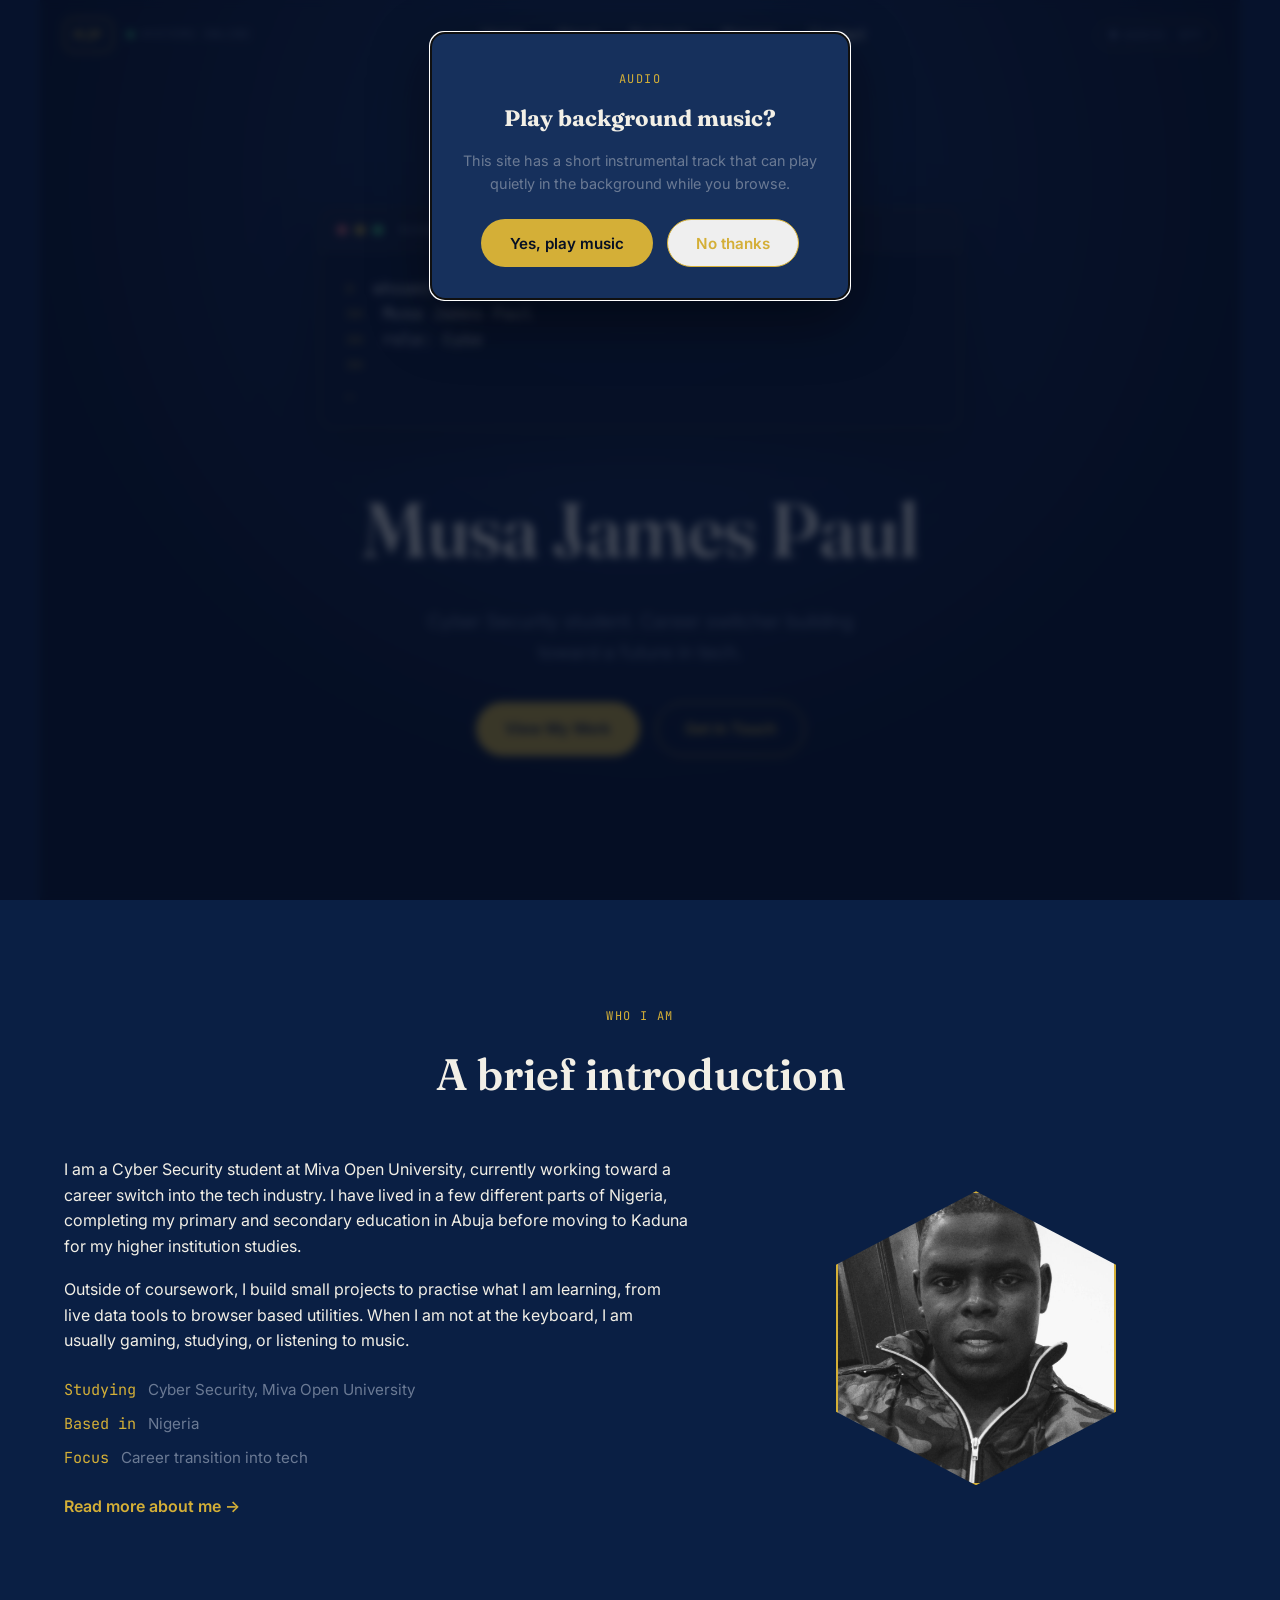
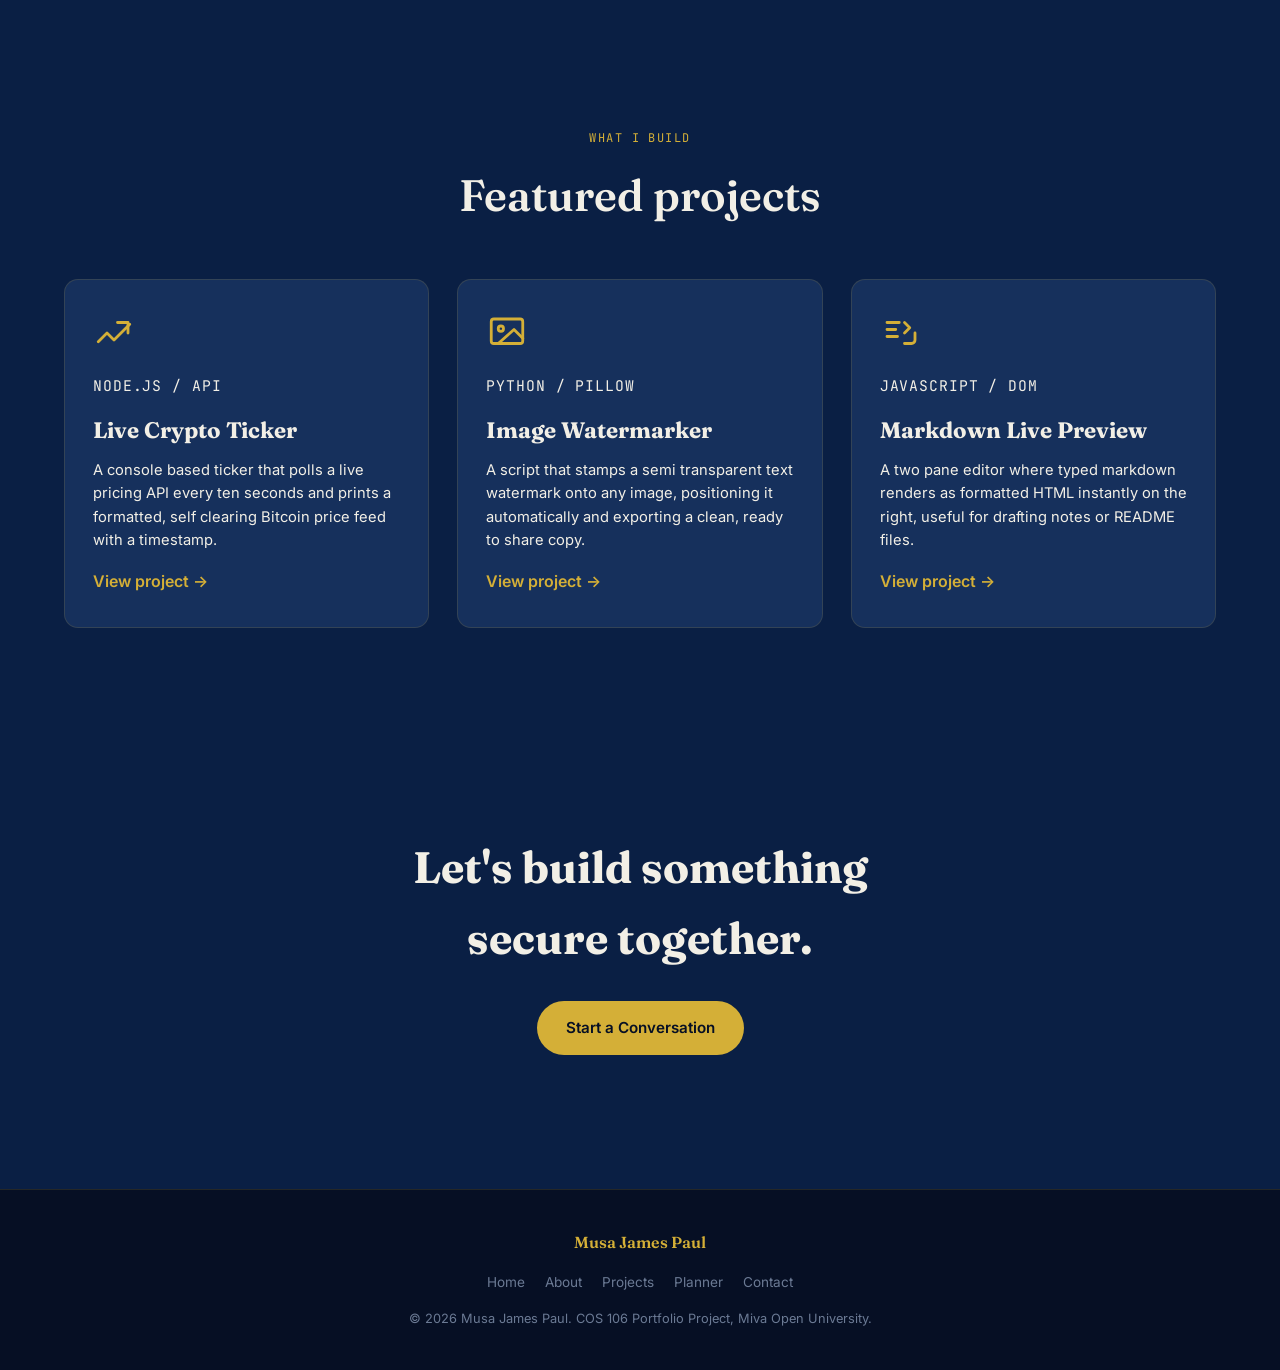
<file: JP Portfolio/index.html>
<!DOCTYPE html>
<html lang="en">
<head>
  <meta charset="UTF-8">
  <!-- VIEWPORT META TAG: Tells mobile browsers to render the page at the
       device's actual width instead of zooming out to fit a desktop layout.
       Without this, the site would look tiny and unreadable on a phone. -->
  <meta name="viewport" content="width=device-width, initial-scale=1.0">
  <title>Musa James Paul | Student Portfolio</title>
  <meta name="description" content="Portfolio and academic management site for Musa James Paul, Cyber Security student at Miva Open University.">

  <!-- GOOGLE FONTS: Three typefaces, each doing a different job.
       Fraunces is a serif with sharp, high-contrast strokes, used only for
       big display headings, it gives the page an editorial, confident voice.
       Inter is a clean, highly legible sans-serif, used for all body text
       so long paragraphs stay easy to read.
       JetBrains Mono is a monospace font, used for anything meant to look
       like code or terminal output, which ties into the Cyber Security
       theme running through the site. -->
  <link rel="preconnect" href="https://fonts.googleapis.com">
  <link rel="preconnect" href="https://fonts.gstatic.com" crossorigin>
  <link href="https://fonts.googleapis.com/css2?family=Fraunces:ital,opsz,wght@0,9..144,400;0,9..144,600;1,9..144,500&family=Inter:wght@400;500;600&family=JetBrains+Mono:wght@400;500;700&display=swap" rel="stylesheet">

  <!-- EXTERNAL STYLESHEET: All visual styling lives in one file so the
       browser only has to fetch it once and every page can share it. -->
  <link rel="stylesheet" href="css/style.css">
</head>
<body>

  <!-- MUSIC CONSENT POPUP: Shown once, automatically, the moment the page
       loads. Browsers refuse to autoplay audio with sound until the
       visitor has interacted with the page in some way, a popup with a
       button is a clean way to both ask permission and provide that
       required interaction in the same click. role="dialog" and
       aria-modal="true" tell assistive technology this is a modal window
       that temporarily takes over interaction, and JavaScript moves
       keyboard focus onto it as soon as it appears so keyboard users are
       not left tabbing through content underneath it. -->
  <div class="music-popup-backdrop" id="music-popup-backdrop" hidden>
    <div class="music-popup" role="dialog" aria-modal="true" aria-labelledby="music-popup-title" id="music-popup" tabindex="-1">
      <p class="eyebrow">Audio</p>
      <h2 id="music-popup-title">Play background music?</h2>
      <p class="music-popup-text">This site has a short instrumental track that can play quietly in the background while you browse.</p>
      <div class="music-popup-actions">
        <button type="button" class="btn btn-primary" id="music-yes">Yes, play music</button>
        <button type="button" class="btn btn-outline" id="music-no">No thanks</button>
      </div>
    </div>
  </div>

  <!-- SKIP LINK: Hidden until focused. Lets someone using a keyboard or
       screen reader jump straight to the main content instead of tabbing
       through the whole navigation menu first. This is an accessibility
       requirement a lecturer or examiner may specifically check for. -->
  <a href="#main-content" class="skip-link">Skip to main content</a>

  <!-- NAVIGATION BAR: <header> and <nav> are semantic HTML5 elements, they
       tell the browser and assistive technology that this block is the
       page's primary navigation, not just a generic <div>. The bar is
       fixed to the top of the viewport in CSS. JavaScript listens for the
       scroll event and adds a "scrolled" class once the user scrolls past
       a small threshold, which CSS uses to fade in a solid background so
       the links stay readable once the transparent hero has scrolled away. -->
  <header class="site-header" id="site-header">
    <nav class="navbar" aria-label="Primary">
      <a href="index.html" class="logo" aria-label="Musa James Paul, home">
        <span class="logo-mark">MJP</span>
        <!-- STATUS INDICATOR: A small pulsing dot with the label "online".
             This is a deliberate nod to a security operations dashboard,
             where a green dot means a system is active and monitored. It
             reflects the Cyber Security subject rather than decorating
             for its own sake. -->
        <span class="status-pill">
          <span class="status-dot" aria-hidden="true"></span>
          systems online
        </span>
      </a>

      <!-- NAV LINKS AS A LIST: <ul>/<li> is the correct semantic choice
           for a set of navigation links, screen readers announce it as a
           list of a known length ("list of 5 items") which helps users
           orient themselves. -->
      <ul class="nav-links">
        <li><a href="index.html" class="active">Home</a></li>
        <li><a href="about.html">About</a></li>
        <li><a href="projects.html">Projects</a></li>
        <li><a href="planner.html">Planner</a></li>
        <li><a href="contact.html">Contact</a></li>
      </ul>

      <!-- MOBILE MENU TOGGLE: Only visible below the tablet breakpoint.
           A <button> is used instead of a <div> because buttons are
           natively focusable and operable with the keyboard or a screen
           reader, a clickable div is not. JavaScript toggles the
           .nav-open class on the <body> to slide the menu into view. -->
       <!-- NAV CONTROLS: Groups the persistent audio toggle with the mobile
           menu button so both sit together on the right side of the bar on
           every breakpoint. The audio toggle is a real <button> (not just
           part of the popup) so a visitor can turn the background track on
           or off at any point while browsing, on any page, not only in the
           moment the popup first appears. Its dot and label are updated by
           main.js in response to the audio element's own "play"/"pause"
           events, so it always reflects what is actually happening rather
           than an assumed state. -->
      <div class="nav-controls">
        <button type="button" class="audio-toggle" id="audio-toggle" aria-pressed="false" aria-label="Turn background music on">
          <span class="audio-toggle-dot" aria-hidden="true"></span>
          <span class="audio-toggle-text">Audio: Off</span>
        </button>

        <button class="menu-toggle" id="menu-toggle" aria-expanded="false" aria-controls="nav-links" aria-label="Toggle navigation menu">
          <span></span><span></span><span></span>
        </button>
      </div>
    </nav>
  </header>

  <main id="main-content">

    <!-- HERO SECTION: Styled as a security terminal window rather than a
         generic photo-and-headline hero. This is the site's signature
         element, it sets up the Cyber Security identity immediately
         instead of announcing it later. The lines inside are typed out
         one character at a time by JavaScript on page load, like a boot
         sequence or a scan log, then a blinking cursor is left in place. -->
    <section class="hero" aria-label="Introduction">
      <div class="terminal">
        <!-- TERMINAL TITLE BAR: The three dots mimic a desktop app window
             (close, minimise, maximise). Purely visual, marked
             aria-hidden so screen readers skip straight to the real
             content below. -->
        <div class="terminal-bar" aria-hidden="true">
          <span class="dot dot-red"></span>
          <span class="dot dot-gold"></span>
          <span class="dot dot-green"></span>
          <span class="terminal-title">musa@portfolio: ~</span>
        </div>

        <!-- TERMINAL BODY: Each <p> is one "typed" line. The actual text
             is written in the HTML for anyone with JavaScript disabled or
             using a screen reader, JS then visually clears and retypes it
             for the animation, so nobody is left with missing content. -->
        <div class="terminal-body">
          <p class="type-line" data-line="whoami"><span class="prompt">&gt;</span> <span class="typed"></span></p>
          <p class="type-line" data-line="Musa James Paul"><span class="prompt">&gt;&gt;</span> <span class="typed"></span></p>
          <p class="type-line" data-line="role: Cyber Security student, Miva Open University"><span class="prompt">&gt;&gt;</span> <span class="typed"></span></p>
          <p class="type-line" data-line="status: open to new opportunities in tech"><span class="prompt">&gt;&gt;</span> <span class="typed"></span></p>
          <p class="terminal-cursor" aria-hidden="true">_</p>
        </div>
      </div>

      <h1 class="hero-heading">Musa James Paul</h1>
      <p class="hero-tagline">Cyber Security student. Career switcher building toward a future in tech.</p>

      <!-- CALL TO ACTION BUTTONS: Two links styled as buttons. The first
           is filled (primary action), the second is outlined (secondary
           action), a common convention that tells the eye which action
           matters most without needing extra text. -->
      <div class="hero-actions">
        <a href="projects.html" class="btn btn-primary">View My Work</a>
        <a href="contact.html" class="btn btn-outline">Get In Touch</a>
      </div>
    </section>

    <!-- WHO I AM SECTION: The brief biography required by the brief.
         Laid out as a two-column CSS Grid on wide screens (text next to
         a visual mark) which collapses to a single column on mobile. -->
    <section class="about-preview" id="who-i-am">
      <div class="section-heading">
        <span class="eyebrow">Who I Am</span>
        <h2>A brief introduction</h2>
      </div>

      <div class="about-grid">
        <div class="about-text">
          <p>
            I am a Cyber Security student at Miva Open University, currently
            working toward a career switch into the tech industry. I have
            lived in a few different parts of Nigeria, completing my primary
            and secondary education in Abuja before moving to Kaduna for my
            higher institution studies.
          </p>
          <p>
            Outside of coursework, I build small projects to practise what I
            am learning, from live data tools to browser based utilities.
            When I am not at the keyboard, I am usually gaming, studying, or
            listening to music.
          </p>

          <!-- QUICK FACTS LIST: An unordered list because the three facts
               have no required order, they are just related snippets a
               visitor might scan quickly. -->
          <ul class="quick-facts">
            <li><span class="fact-label">Studying</span> Cyber Security, Miva Open University</li>
            <li><span class="fact-label">Based in</span> Nigeria</li>
            <li><span class="fact-label">Focus</span> Career transition into tech</li>
          </ul>

          <a href="about.html" class="text-link">Read more about me &rarr;</a>
        </div>

        <!-- AVATAR MARK: Real profile photo, dropped into the same
             hexagon frame the placeholder used, a nod to the hex/shield
             shapes common in security branding. The clip-path hexagon
             shape lives entirely in CSS on .avatar-frame, so no matter
             what image sits inside it, it always gets cropped to the
             same shape. object-fit: cover (set on .avatar-photo in
             style.css) keeps the photo from stretching out of
             proportion no matter what size the frame renders at. -->
        <div class="avatar-frame" role="img" aria-label="Portrait of Musa James Paul">
          <img src="images/profile.jpg" alt="Musa James Paul" class="avatar-photo">
        </div>
      </div>
    </section>

    <!-- FEATURED PROJECTS PREVIEW: Three real mini projects, shown with
         icons rather than 01/02/03 numbering, these three projects are
         not a sequence or a process, numbering them would imply an order
         that does not exist, so an icon per category is more honest. -->
    <section class="featured-projects" id="featured-work">
      <div class="section-heading">
        <span class="eyebrow">What I Build</span>
        <h2>Featured projects</h2>
      </div>

      <!-- PROJECT CARDS: Marked up as <article> because each card is a
           self contained piece of content that would still make sense if
           pulled out and syndicated elsewhere, that is exactly what
           <article> is for in the HTML5 spec. -->
      <div class="project-grid">
        <article class="project-card">
          <div class="project-icon" aria-hidden="true">
            <!-- Simple inline SVG line-chart icon, avoids depending on an
                 icon font or external image just for a small glyph. -->
            <svg viewBox="0 0 24 24" fill="none" stroke="currentColor" stroke-width="1.6">
              <path d="M3 17l5-5 4 4 9-9" stroke-linecap="round" stroke-linejoin="round"/>
              <path d="M14 6h6v6" stroke-linecap="round" stroke-linejoin="round"/>
            </svg>
          </div>
          <p class="project-tag">Node.js / API</p>
          <h3>Live Crypto Ticker</h3>
          <p>A console based ticker that polls a live pricing API every ten seconds and prints a formatted, self clearing Bitcoin price feed with a timestamp.</p>
          <a href="projects.html" class="text-link">View project &rarr;</a>
        </article>

        <article class="project-card">
          <div class="project-icon" aria-hidden="true">
            <svg viewBox="0 0 24 24" fill="none" stroke="currentColor" stroke-width="1.6">
              <rect x="3" y="4" width="18" height="14" rx="1.5"/>
              <circle cx="8.5" cy="9.5" r="1.5"/>
              <path d="M21 15l-5-5-9 8" stroke-linecap="round" stroke-linejoin="round"/>
            </svg>
          </div>
          <p class="project-tag">Python / Pillow</p>
          <h3>Image Watermarker</h3>
          <p>A script that stamps a semi transparent text watermark onto any image, positioning it automatically and exporting a clean, ready to share copy.</p>
          <a href="projects.html" class="text-link">View project &rarr;</a>
        </article>

        <article class="project-card">
          <div class="project-icon" aria-hidden="true">
            <svg viewBox="0 0 24 24" fill="none" stroke="currentColor" stroke-width="1.6">
              <path d="M4 6h7M4 10h5M4 14h6" stroke-linecap="round"/>
              <path d="M14 6l3 3-3 3M20 12v4a2 2 0 01-2 2h-4" stroke-linecap="round" stroke-linejoin="round"/>
            </svg>
          </div>
          <p class="project-tag">JavaScript / DOM</p>
          <h3>Markdown Live Preview</h3>
          <p>A two pane editor where typed markdown renders as formatted HTML instantly on the right, useful for drafting notes or README files.</p>
          <a href="projects.html" class="text-link">View project &rarr;</a>
        </article>
      </div>
    </section>

    <!-- BACKGROUND AUDIO ELEMENT: Satisfies the brief's requirement to
         include audio or video somewhere on the site, but instead of a
         visible player section, this track plays quietly behind the
         whole page once the visitor opts in through the popup below.
         No "controls" attribute, so the browser draws no visible player
         bar, and no "autoplay" either, since browsers block audio with
         sound from autoplaying without a user gesture anyway, the popup
         click is what counts as that gesture. "loop" makes the track
         repeat for as long as someone stays on the page.
         NOTE FOR MUSA: drop an actual audio file at audio/ambient.mp3
         (a soft instrumental works well) to replace this placeholder
         path. -->
    <audio id="bg-audio" loop preload="none" class="bg-audio" aria-hidden="true">
      <source src="audio/ambient.mp3" type="audio/mpeg">
    </audio>

    <!-- CALL TO ACTION / CLOSING SECTION: A short, deliberate closing
         statement paired with one final contact link, so a visitor who
         has scrolled the whole page always ends on a clear next step. -->
    <section class="cta-section">
      <h2>Let's build something secure together.</h2>
      <a href="contact.html" class="btn btn-primary">Start a Conversation</a>
    </section>

  </main>

  <!-- FOOTER: Repeats the navigation for accessibility (some users
       scroll straight to the bottom looking for links) and holds the
       copyright line. -->
  <footer class="site-footer">
    <div class="footer-inner">
      <p class="footer-name">Musa James Paul</p>
      <ul class="footer-links">
        <li><a href="index.html">Home</a></li>
        <li><a href="about.html">About</a></li>
        <li><a href="projects.html">Projects</a></li>
        <li><a href="planner.html">Planner</a></li>
        <li><a href="contact.html">Contact</a></li>
      </ul>
      <p class="footer-copy">&copy; 2026 Musa James Paul. COS 106 Portfolio Project, Miva Open University.</p>
    </div>
  </footer>

  <!-- JAVASCRIPT: Loaded at the very end of <body> rather than in <head>,
       this way the browser has already built the full page (the DOM)
       before main.js runs, so scripts can safely look up elements by ID
       without needing to wrap everything in a DOMContentLoaded listener. -->
  <script src="js/main.js"></script>
</body>
</html>
</file>
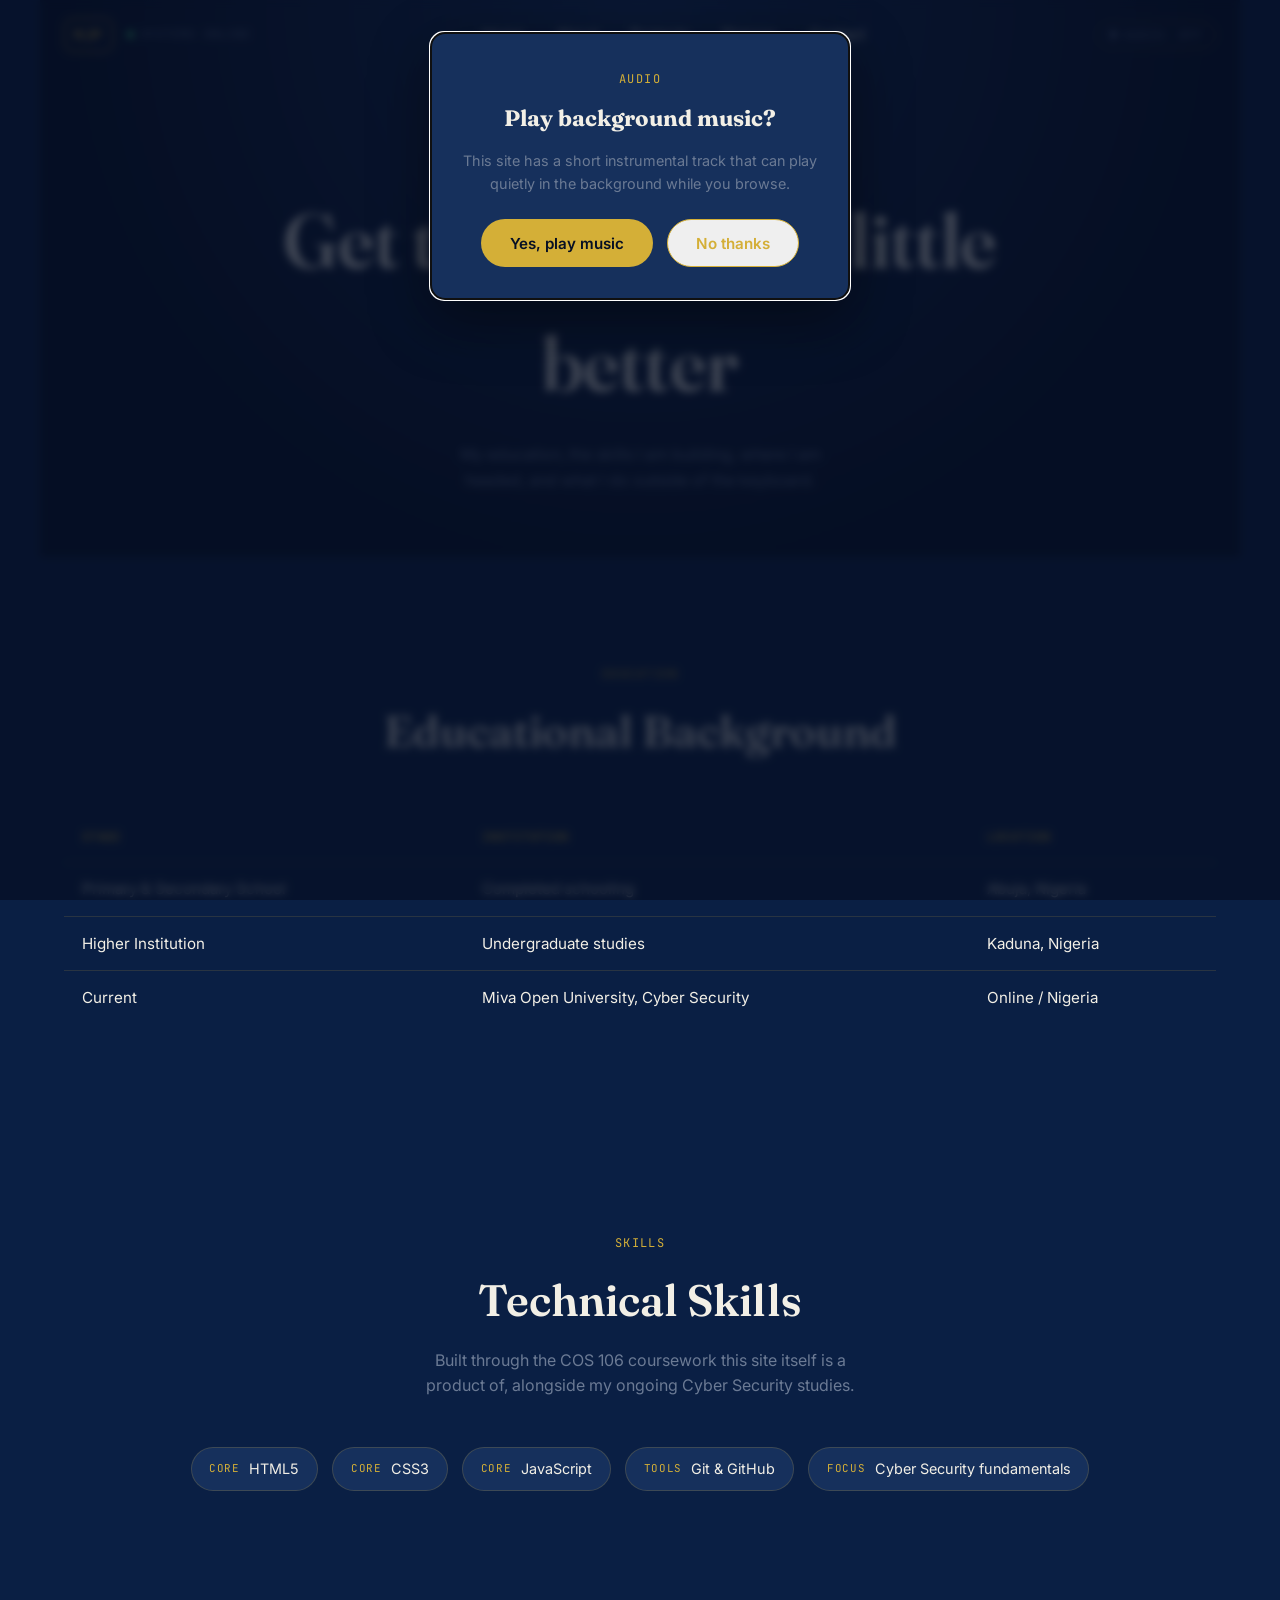
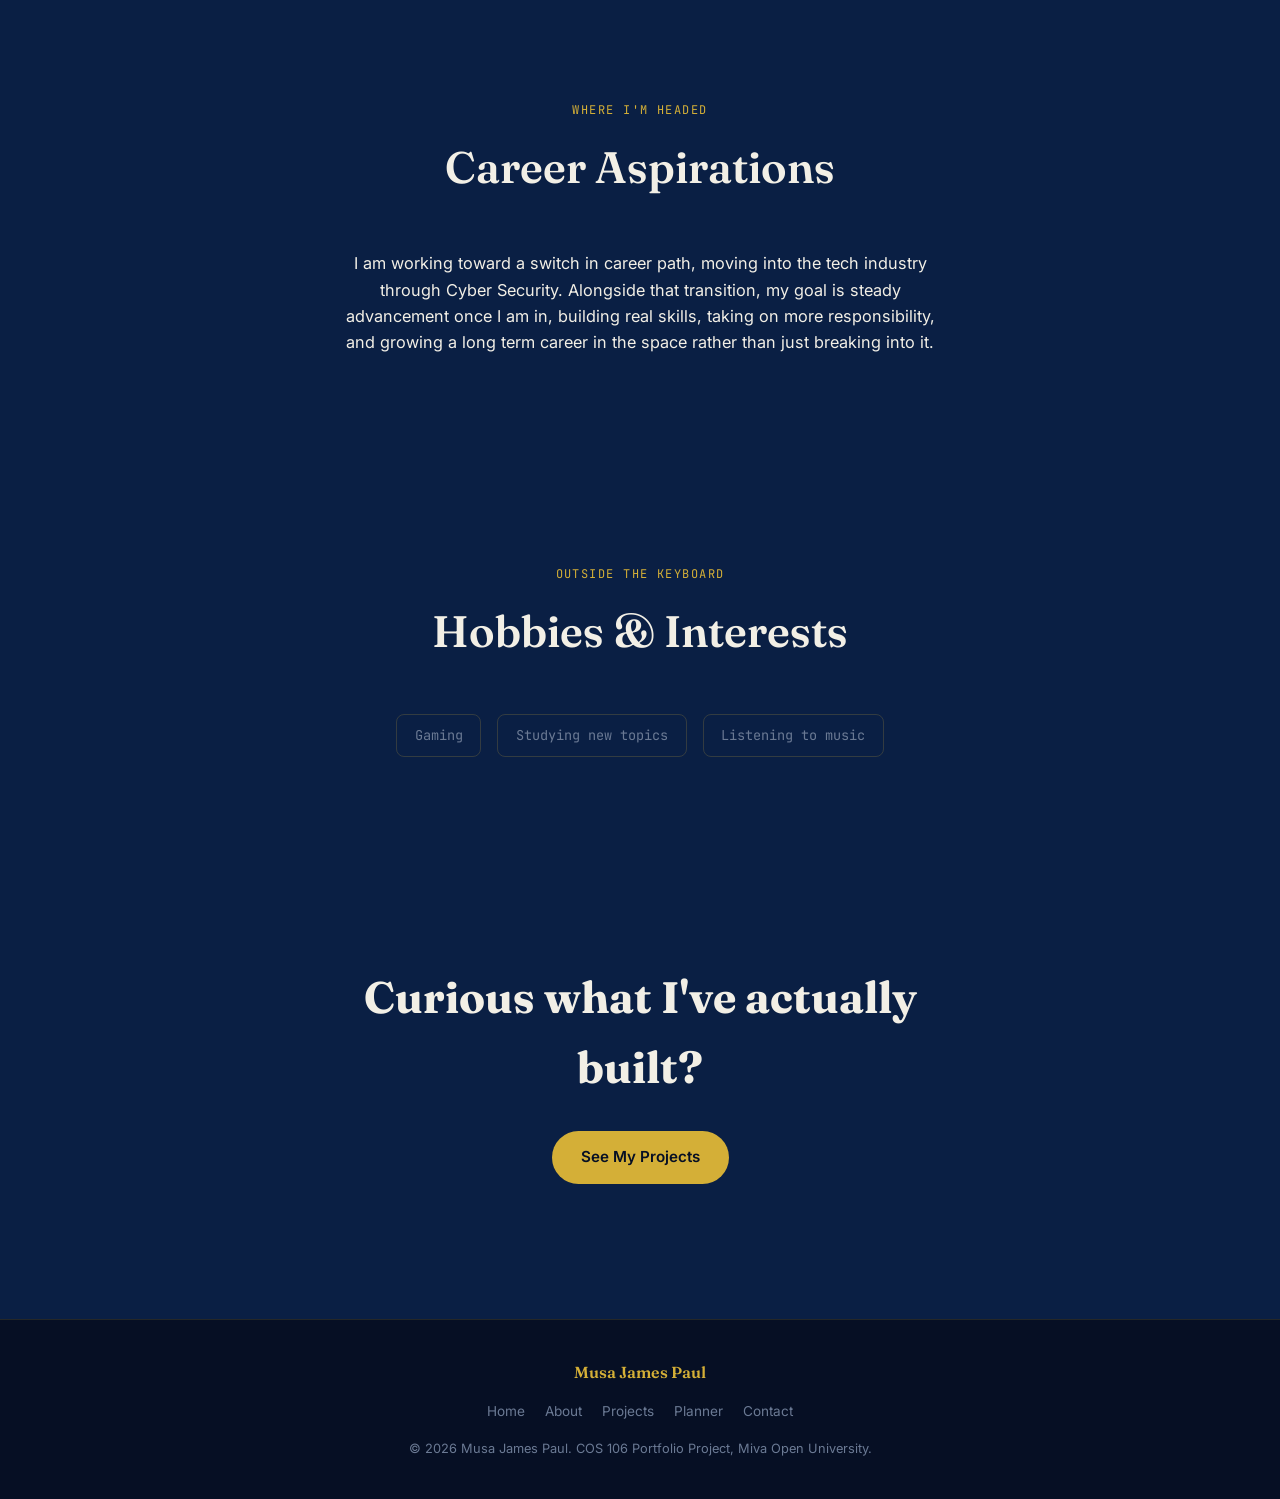
<file: JP Portfolio/about.html>
<!DOCTYPE html>
<html lang="en">
<head>
  <meta charset="UTF-8">
  <meta name="viewport" content="width=device-width, initial-scale=1.0">
  <title>About | Musa James Paul</title>
  <meta name="description" content="Educational background, technical skills, career goals, and interests of Musa James Paul, Cyber Security student at Miva Open University.">

  <link rel="preconnect" href="https://fonts.googleapis.com">
  <link rel="preconnect" href="https://fonts.gstatic.com" crossorigin>
  <link href="https://fonts.googleapis.com/css2?family=Fraunces:ital,opsz,wght@0,9..144,400;0,9..144,600;1,9..144,500&family=Inter:wght@400;500;600&family=JetBrains+Mono:wght@400;500;700&display=swap" rel="stylesheet">

  <link rel="stylesheet" href="css/style.css">
</head>
<body>

  <!-- MUSIC CONSENT POPUP: The same popup that appears on the homepage,
       repeated here so the background track is available site wide, not
       just to visitors who happen to land on index.html first. The audio
       element further down has the same id, so main.js controls it the
       same way on every page without needing page-specific code. -->
  <div class="music-popup-backdrop" id="music-popup-backdrop" hidden>
    <div class="music-popup" role="dialog" aria-modal="true" aria-labelledby="music-popup-title" id="music-popup" tabindex="-1">
      <p class="eyebrow">Audio</p>
      <h2 id="music-popup-title">Play background music?</h2>
      <p class="music-popup-text">This site has a short instrumental track that can play quietly in the background while you browse.</p>
      <div class="music-popup-actions">
        <button type="button" class="btn btn-primary" id="music-yes">Yes, play music</button>
        <button type="button" class="btn btn-outline" id="music-no">No thanks</button>
      </div>
    </div>
  </div>

  <a href="#main-content" class="skip-link">Skip to main content</a>

  <!-- NAVIGATION BAR: Identical structure to the homepage, only the
       "active" class has moved to the About link, so a visitor can
       always see which page they are currently on. -->
  <header class="site-header" id="site-header">
    <nav class="navbar" aria-label="Primary">
      <a href="index.html" class="logo" aria-label="Musa James Paul, home">
        <span class="logo-mark">MJP</span>
        <span class="status-pill">
          <span class="status-dot" aria-hidden="true"></span>
          systems online
        </span>
      </a>

      <ul class="nav-links">
        <li><a href="index.html">Home</a></li>
        <li><a href="about.html" class="active">About</a></li>
        <li><a href="projects.html">Projects</a></li>
        <li><a href="planner.html">Planner</a></li>
        <li><a href="contact.html">Contact</a></li>
      </ul>

      <!-- NAV CONTROLS: Groups the persistent audio toggle with the mobile
           menu button so both sit together on the right side of the bar on
           every breakpoint. The audio toggle is a real <button> (not just
           part of the popup) so a visitor can turn the background track on
           or off at any point while browsing, on any page, not only in the
           moment the popup first appears. Its dot and label are updated by
           main.js in response to the audio element's own "play"/"pause"
           events, so it always reflects what is actually happening rather
           than an assumed state. -->
      <div class="nav-controls">
        <button type="button" class="audio-toggle" id="audio-toggle" aria-pressed="false" aria-label="Turn background music on">
          <span class="audio-toggle-dot" aria-hidden="true"></span>
          <span class="audio-toggle-text">Audio: Off</span>
        </button>

        <button class="menu-toggle" id="menu-toggle" aria-expanded="false" aria-controls="nav-links" aria-label="Toggle navigation menu">
          <span></span><span></span><span></span>
        </button>
      </div>
    </nav>
  </header>

  <main id="main-content">

    <!-- PAGE INTRO BAND: A shorter version of the homepage hero, same
         radial glow background so the two pages feel like one site, but
         without the full terminal boot animation, that effect is reserved
         for the homepage so it stays a first-impression moment rather
         than something repeated on every page. -->
    <section class="page-intro">
      <p class="eyebrow">About</p>
      <h1 class="page-intro-heading">Get to know me a little better</h1>
      <p class="page-intro-text">My education, the skills I am building, where I am headed, and what I do outside of the keyboard.</p>
    </section>

    <!-- EDUCATIONAL BACKGROUND SECTION: Uses a real HTML <table>, the
         correct element for tabular data with column relationships
         (stage, institution, location all belong to the same row), a
         list of <li> items would lose that column structure. This also
         satisfies the brief's requirement to demonstrate table markup
         somewhere on the site. -->
    <section class="edu-section">
      <div class="section-heading">
        <span class="eyebrow">Education</span>
        <h2>Educational Background</h2>
      </div>

      <div class="table-wrap">
        <table class="edu-table">
          <caption class="sr-only">Stages of education, the institution attended, and the location</caption>
          <thead>
            <tr>
              <th scope="col">Stage</th>
              <th scope="col">Institution</th>
              <th scope="col">Location</th>
            </tr>
          </thead>
          <tbody>
            <tr>
              <td>Primary &amp; Secondary School</td>
              <td>Completed schooling</td>
              <td>Abuja, Nigeria</td>
            </tr>
            <tr>
              <td>Higher Institution</td>
              <td>Undergraduate studies</td>
              <td>Kaduna, Nigeria</td>
            </tr>
            <tr>
              <td>Current</td>
              <td>Miva Open University, Cyber Security</td>
              <td>Online / Nigeria</td>
            </tr>
          </tbody>
        </table>
      </div>
    </section>

    <!-- TECHNICAL SKILLS SECTION: A grid of skill "chips" rather than a
         numbered list, these are parallel items with no inherent order,
         numbering them (01, 02, 03...) would incorrectly suggest a
         ranking or sequence. Each chip carries a category label in the
         monospace utility font, tying back into the terminal/system
         visual language set up on the homepage. -->
    <section class="skills-section">
      <div class="section-heading">
        <span class="eyebrow">Skills</span>
        <h2>Technical Skills</h2>
        <p class="skills-note">Built through the COS 106 coursework this site itself is a product of, alongside my ongoing Cyber Security studies.</p>
      </div>

      <ul class="skills-grid">
        <li class="skill-chip"><span class="skill-cat">core</span>HTML5</li>
        <li class="skill-chip"><span class="skill-cat">core</span>CSS3</li>
        <li class="skill-chip"><span class="skill-cat">core</span>JavaScript</li>
        <li class="skill-chip"><span class="skill-cat">tools</span>Git &amp; GitHub</li>
        <li class="skill-chip"><span class="skill-cat">focus</span>Cyber Security fundamentals</li>
      </ul>
    </section>

    <!-- CAREER ASPIRATIONS SECTION: Plain prose works best here, this is
         a personal statement, not a data set, so no list or table is
         forced onto it just for variety. -->
    <section class="aspirations-section">
      <div class="section-heading">
        <span class="eyebrow">Where I'm Headed</span>
        <h2>Career Aspirations</h2>
      </div>
      <p class="aspirations-text">
        I am working toward a switch in career path, moving into the tech
        industry through Cyber Security. Alongside that transition, my
        goal is steady advancement once I am in, building real skills,
        taking on more responsibility, and growing a long term career in
        the space rather than just breaking into it.
      </p>
    </section>

    <!-- HOBBIES SECTION: A short, human closing section so the page
         does not end purely on skills and ambition, the brief asks for
         hobbies and interests specifically. -->
    <section class="hobbies-section">
      <div class="section-heading">
        <span class="eyebrow">Outside The Keyboard</span>
        <h2>Hobbies &amp; Interests</h2>
      </div>
      <ul class="hobbies-list">
        <li>Gaming</li>
        <li>Studying new topics</li>
        <li>Listening to music</li>
      </ul>
    </section>

    <section class="cta-section">
      <h2>Curious what I've actually built?</h2>
      <a href="projects.html" class="btn btn-primary">See My Projects</a>
    </section>

  </main>

  <audio id="bg-audio" loop preload="none" class="bg-audio" aria-hidden="true">
    <source src="audio/ambient.mp3" type="audio/mpeg">
  </audio>

  <footer class="site-footer">
    <div class="footer-inner">
      <p class="footer-name">Musa James Paul</p>
      <ul class="footer-links">
        <li><a href="index.html">Home</a></li>
        <li><a href="about.html">About</a></li>
        <li><a href="projects.html">Projects</a></li>
        <li><a href="planner.html">Planner</a></li>
        <li><a href="contact.html">Contact</a></li>
      </ul>
      <p class="footer-copy">&copy; 2026 Musa James Paul. COS 106 Portfolio Project, Miva Open University.</p>
    </div>
  </footer>

  <script src="js/main.js"></script>
</body>
</html>
</file>
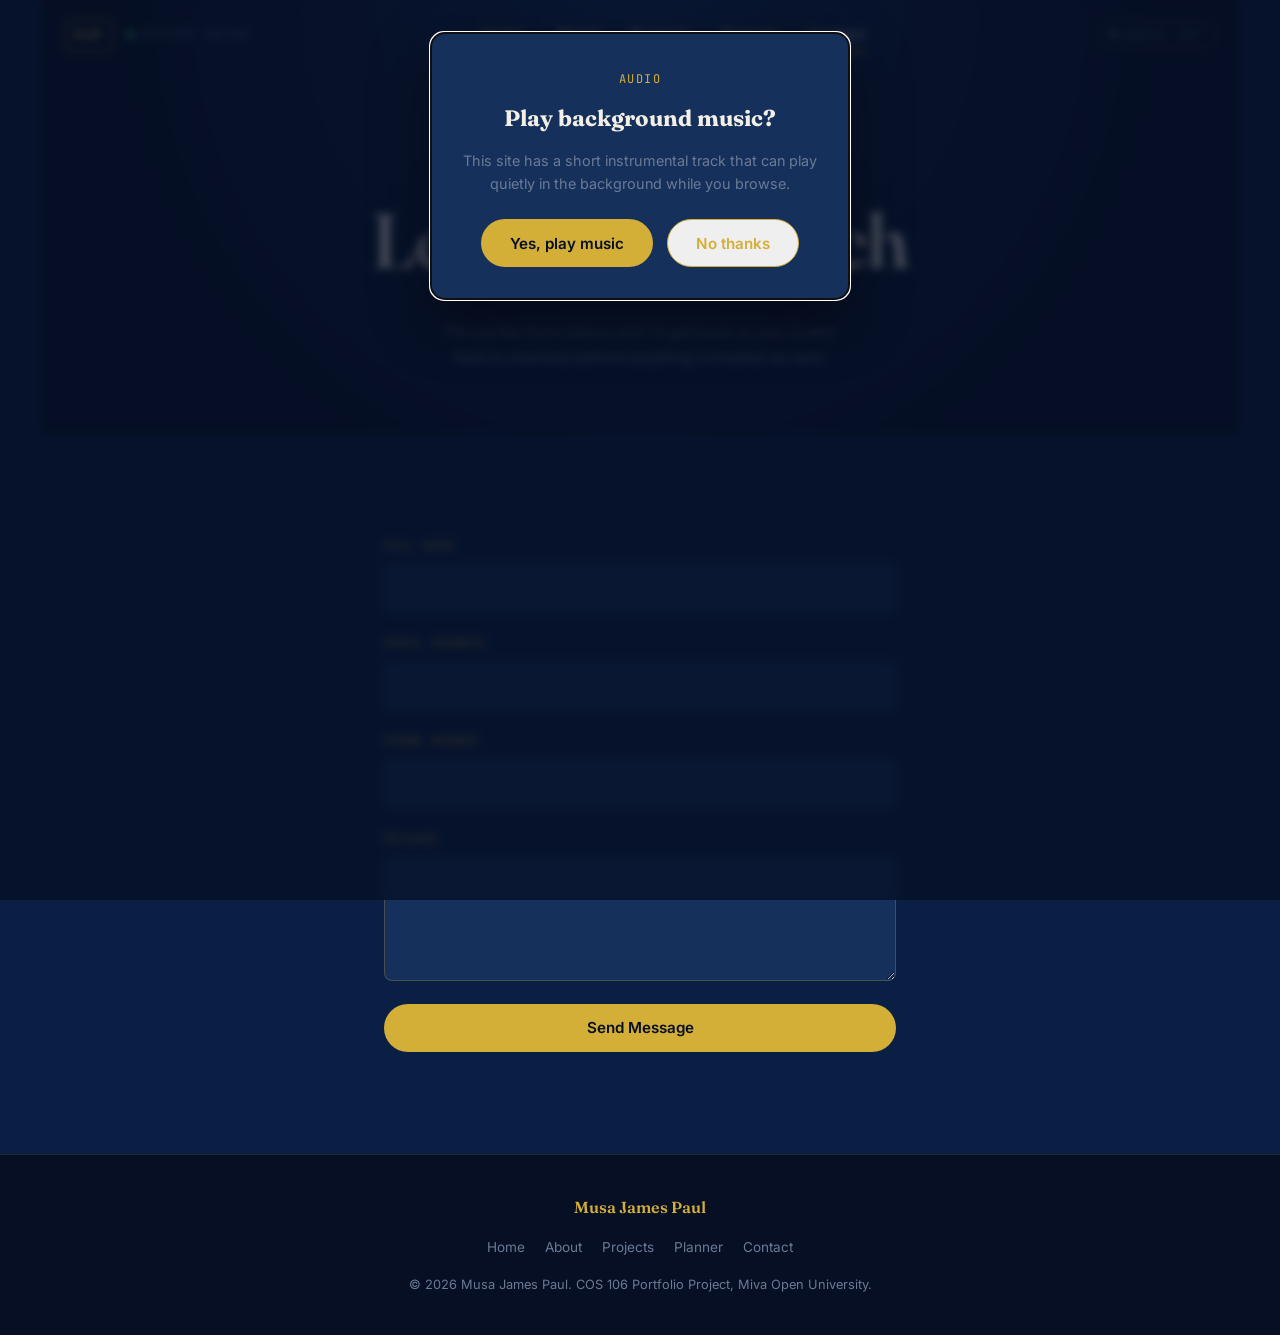
<file: JP Portfolio/contact.html>
<!DOCTYPE html>
<html lang="en">
<head>
  <meta charset="UTF-8">
  <meta name="viewport" content="width=device-width, initial-scale=1.0">
  <title>Contact | Musa James Paul</title>
  <meta name="description" content="Get in touch with Musa James Paul, Cyber Security student at Miva Open University.">

  <link rel="preconnect" href="https://fonts.googleapis.com">
  <link rel="preconnect" href="https://fonts.gstatic.com" crossorigin>
  <link href="https://fonts.googleapis.com/css2?family=Fraunces:ital,opsz,wght@0,9..144,400;0,9..144,600;1,9..144,500&family=Inter:wght@400;500;600&family=JetBrains+Mono:wght@400;500;700&display=swap" rel="stylesheet">

  <link rel="stylesheet" href="css/style.css">
</head>
<body>

  <div class="music-popup-backdrop" id="music-popup-backdrop" hidden>
    <div class="music-popup" role="dialog" aria-modal="true" aria-labelledby="music-popup-title" id="music-popup" tabindex="-1">
      <p class="eyebrow">Audio</p>
      <h2 id="music-popup-title">Play background music?</h2>
      <p class="music-popup-text">This site has a short instrumental track that can play quietly in the background while you browse.</p>
      <div class="music-popup-actions">
        <button type="button" class="btn btn-primary" id="music-yes">Yes, play music</button>
        <button type="button" class="btn btn-outline" id="music-no">No thanks</button>
      </div>
    </div>
  </div>

  <a href="#main-content" class="skip-link">Skip to main content</a>

  <header class="site-header" id="site-header">
    <nav class="navbar" aria-label="Primary">
      <a href="index.html" class="logo" aria-label="Musa James Paul, home">
        <span class="logo-mark">MJP</span>
        <span class="status-pill">
          <span class="status-dot" aria-hidden="true"></span>
          systems online
        </span>
      </a>

      <ul class="nav-links">
        <li><a href="index.html">Home</a></li>
        <li><a href="about.html">About</a></li>
        <li><a href="projects.html">Projects</a></li>
        <li><a href="planner.html">Planner</a></li>
        <li><a href="contact.html" class="active">Contact</a></li>
      </ul>

       <!-- NAV CONTROLS: Groups the persistent audio toggle with the mobile
           menu button so both sit together on the right side of the bar on
           every breakpoint. The audio toggle is a real <button> (not just
           part of the popup) so a visitor can turn the background track on
           or off at any point while browsing, on any page, not only in the
           moment the popup first appears. Its dot and label are updated by
           main.js in response to the audio element's own "play"/"pause"
           events, so it always reflects what is actually happening rather
           than an assumed state. -->
      <div class="nav-controls">
        <button type="button" class="audio-toggle" id="audio-toggle" aria-pressed="false" aria-label="Turn background music on">
          <span class="audio-toggle-dot" aria-hidden="true"></span>
          <span class="audio-toggle-text">Audio: Off</span>
        </button>

        <button class="menu-toggle" id="menu-toggle" aria-expanded="false" aria-controls="nav-links" aria-label="Toggle navigation menu">
          <span></span><span></span><span></span>
        </button>
      </div>
    </nav>
  </header>

  <main id="main-content">

    <section class="page-intro">
      <p class="eyebrow">Contact</p>
      <h1 class="page-intro-heading">Let's get in touch</h1>
      <p class="page-intro-text">Fill out the form below and I'll get back to you. Every field is checked before anything is treated as sent.</p>
    </section>

    <!-- CONTACT FORM SECTION: novalidate on the <form> switches off the
         browser's own built-in validation popups, so that the custom
         JavaScript validation below (which controls exactly how and
         where errors are shown, in this site's own visual style) is
         the only validation that runs, rather than fighting with the
         browser's default bubbles. -->
    <section class="contact-section">
      <form class="contact-form" id="contact-form" novalidate>

        <!-- NAME FIELD -->
        <div class="form-field">
          <label for="name-input">Full Name</label>
          <input type="text" id="name-input" name="name" autocomplete="name">
          <!-- ERROR MESSAGE: Empty and hidden until JavaScript decides
               a field is invalid, at which point it fills in the
               specific reason and removes the hidden attribute.
               role="alert" makes screen readers announce it the
               moment it appears, without the visitor needing to
               navigate to it manually. -->
          <p class="field-error" id="name-error" role="alert" hidden></p>
        </div>

        <!-- EMAIL FIELD -->
        <div class="form-field">
          <label for="email-input">Email Address</label>
          <input type="email" id="email-input" name="email" autocomplete="email">
          <p class="field-error" id="email-error" role="alert" hidden></p>
        </div>

        <!-- PHONE FIELD: type="tel" brings up a numeric keypad on
             phones, but does not stop letters being typed on a
             physical keyboard, so the "digits only" rule from the
             brief still has to be enforced in JavaScript, this
             attribute is only a mobile UX nicety, not real
             validation. -->
        <div class="form-field">
          <label for="phone-input">Phone Number</label>
          <input type="tel" id="phone-input" name="phone" autocomplete="tel">
          <p class="field-error" id="phone-error" role="alert" hidden></p>
        </div>

        <!-- MESSAGE FIELD -->
        <div class="form-field">
          <label for="message-input">Message</label>
          <textarea id="message-input" name="message" rows="5"></textarea>
          <p class="field-error" id="message-error" role="alert" hidden></p>
        </div>

        <button type="submit" class="btn btn-primary">Send Message</button>

        <!-- SUCCESS MESSAGE: There is no real backend behind this
             form (it is a static site), so nothing is actually sent
             anywhere. Once every field passes validation, JavaScript
             shows this message and resets the form, simulating what
             a real submission confirmation would look like. -->
        <p class="form-success" id="form-success" role="status" hidden>Message validated successfully. In a live version of this site, this is where the message would be sent.</p>
      </form>
    </section>

  </main>

  <audio id="bg-audio" loop preload="none" class="bg-audio" aria-hidden="true">
    <source src="audio/ambient.mp3" type="audio/mpeg">
  </audio>

  <footer class="site-footer">
    <div class="footer-inner">
      <p class="footer-name">Musa James Paul</p>
      <ul class="footer-links">
        <li><a href="index.html">Home</a></li>
        <li><a href="about.html">About</a></li>
        <li><a href="projects.html">Projects</a></li>
        <li><a href="planner.html">Planner</a></li>
        <li><a href="contact.html">Contact</a></li>
      </ul>
      <p class="footer-copy">&copy; 2026 Musa James Paul. COS 106 Portfolio Project, Miva Open University.</p>
    </div>
  </footer>

  <script src="js/main.js"></script>
</body>
</html>
</file>
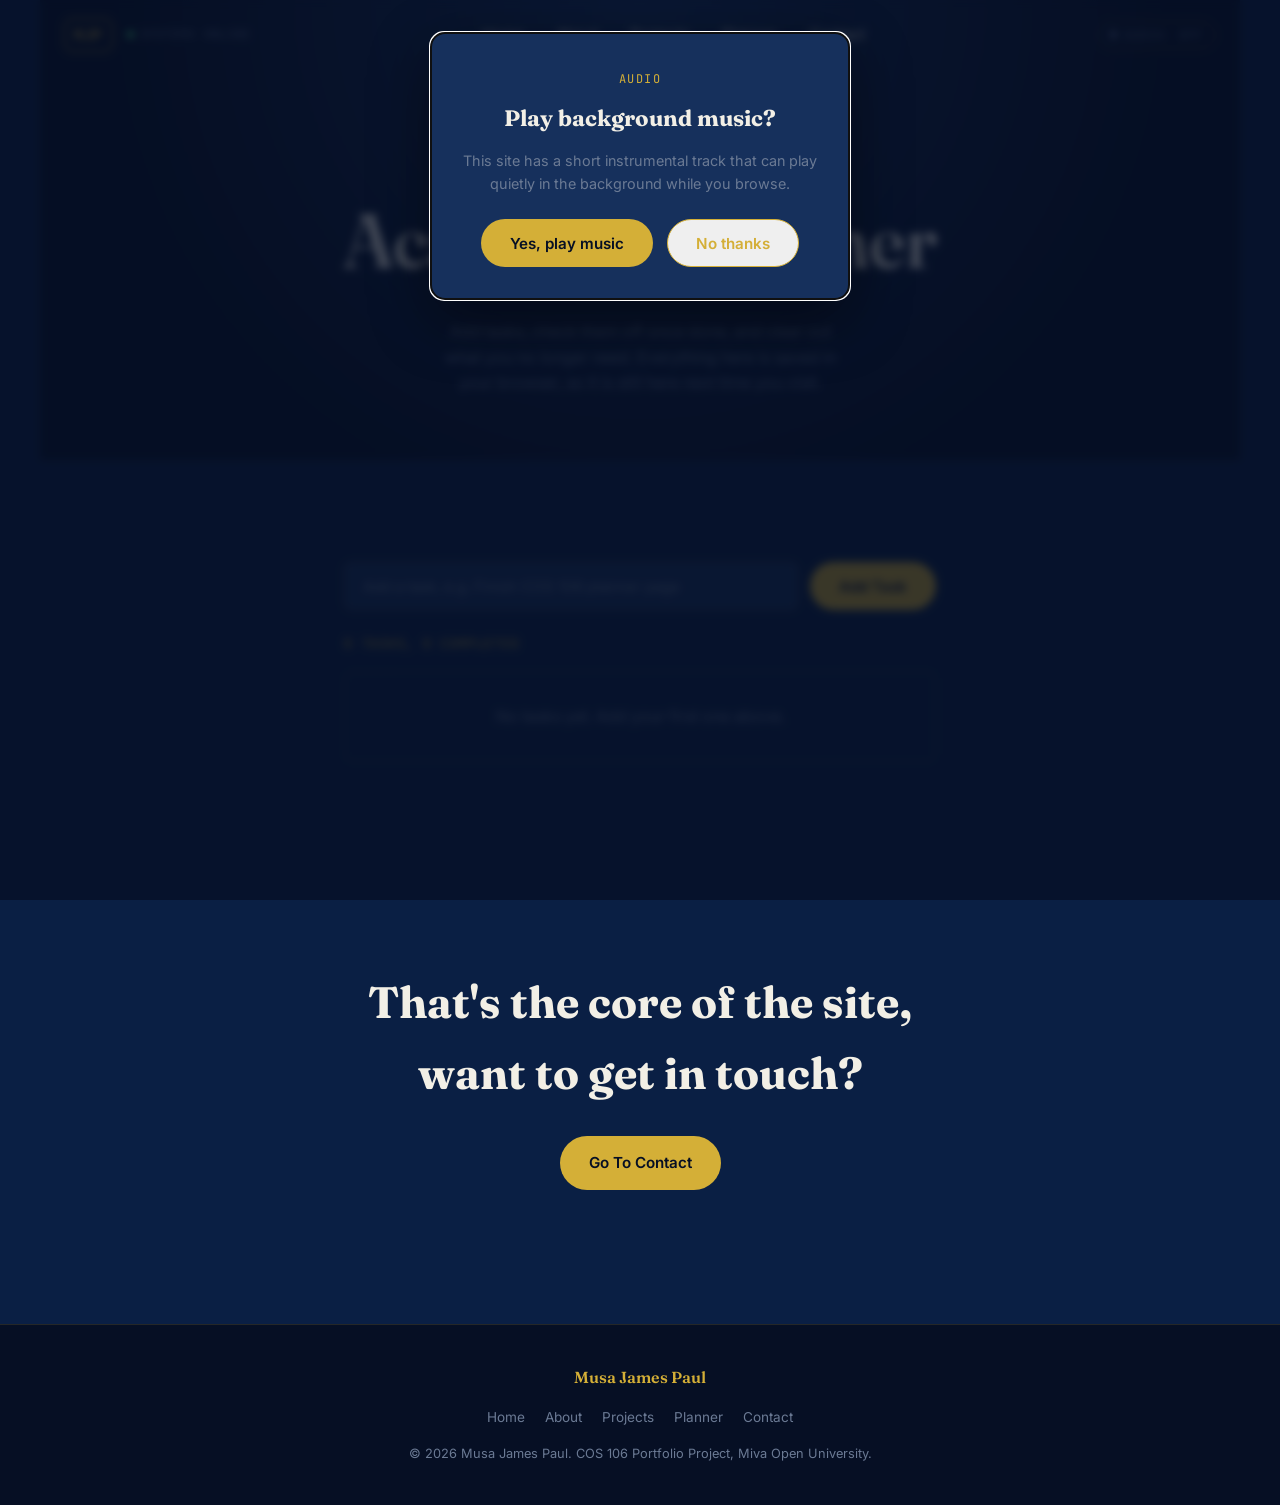
<file: JP Portfolio/planner.html>
<!DOCTYPE html>
<html lang="en">
<head>
  <meta charset="UTF-8">
  <meta name="viewport" content="width=device-width, initial-scale=1.0">
  <title>Planner | Musa James Paul</title>
  <meta name="description" content="Interactive academic task planner built by Musa James Paul for the COS 106 term project.">

  <link rel="preconnect" href="https://fonts.googleapis.com">
  <link rel="preconnect" href="https://fonts.gstatic.com" crossorigin>
  <link href="https://fonts.googleapis.com/css2?family=Fraunces:ital,opsz,wght@0,9..144,400;0,9..144,600;1,9..144,500&family=Inter:wght@400;500;600&family=JetBrains+Mono:wght@400;500;700&display=swap" rel="stylesheet">

  <link rel="stylesheet" href="css/style.css">
</head>
<body>

  <div class="music-popup-backdrop" id="music-popup-backdrop" hidden>
    <div class="music-popup" role="dialog" aria-modal="true" aria-labelledby="music-popup-title" id="music-popup" tabindex="-1">
      <p class="eyebrow">Audio</p>
      <h2 id="music-popup-title">Play background music?</h2>
      <p class="music-popup-text">This site has a short instrumental track that can play quietly in the background while you browse.</p>
      <div class="music-popup-actions">
        <button type="button" class="btn btn-primary" id="music-yes">Yes, play music</button>
        <button type="button" class="btn btn-outline" id="music-no">No thanks</button>
      </div>
    </div>
  </div>

  <a href="#main-content" class="skip-link">Skip to main content</a>

  <header class="site-header" id="site-header">
    <nav class="navbar" aria-label="Primary">
      <a href="index.html" class="logo" aria-label="Musa James Paul, home">
        <span class="logo-mark">MJP</span>
        <span class="status-pill">
          <span class="status-dot" aria-hidden="true"></span>
          systems online
        </span>
      </a>

      <ul class="nav-links">
        <li><a href="index.html">Home</a></li>
        <li><a href="about.html">About</a></li>
        <li><a href="projects.html">Projects</a></li>
        <li><a href="planner.html" class="active">Planner</a></li>
        <li><a href="contact.html">Contact</a></li>
      </ul>

        <!-- NAV CONTROLS: Groups the persistent audio toggle with the mobile
           menu button so both sit together on the right side of the bar on
           every breakpoint. The audio toggle is a real <button> (not just
           part of the popup) so a visitor can turn the background track on
           or off at any point while browsing, on any page, not only in the
           moment the popup first appears. Its dot and label are updated by
           main.js in response to the audio element's own "play"/"pause"
           events, so it always reflects what is actually happening rather
           than an assumed state. -->
      <div class="nav-controls">
        <button type="button" class="audio-toggle" id="audio-toggle" aria-pressed="false" aria-label="Turn background music on">
          <span class="audio-toggle-dot" aria-hidden="true"></span>
          <span class="audio-toggle-text">Audio: Off</span>
        </button>

        <button class="menu-toggle" id="menu-toggle" aria-expanded="false" aria-controls="nav-links" aria-label="Toggle navigation menu">
          <span></span><span></span><span></span>
        </button>
      </div>
    </nav>
  </header>

  <main id="main-content">

    <section class="page-intro">
      <p class="eyebrow">Planner</p>
      <h1 class="page-intro-heading">Academic Planner</h1>
      <p class="page-intro-text">Add tasks, check them off once done, and clear out what you no longer need. Everything here is saved in your browser, so it is still here next time you visit.</p>
    </section>

    <!-- PLANNER SECTION: The interactive core of this page. The form
         and list below are plain HTML, all of the actual behaviour
         (adding, completing, deleting, remembering tasks between
         visits) is implemented in js/main.js, this file just provides
         the structure JavaScript hooks into by id. -->
    <section class="planner-section">

      <!-- TASK FORM: A real <form> element, not a bare input and
           button, so pressing Enter inside the text field submits it
           too, not just clicking the button, which is what most
           people expect from a task input. JavaScript intercepts the
           submit event and prevents the page from actually reloading
           (forms reload the page by default), then handles adding the
           task itself. -->
      <form class="task-form" id="task-form">
        <label for="task-input" class="sr-only">New task</label>
        <input
          type="text"
          id="task-input"
          class="task-input"
          placeholder="Add a task, e.g. Finish COS 106 planner page"
          autocomplete="off"
          maxlength="120"
          required
        >
        <button type="submit" class="btn btn-primary">Add Task</button>
      </form>

      <!-- TASK COUNTER: Small live status readout, updated by
           JavaScript every time the list changes, in the same
           monospace/terminal style used for other status readouts
           across the site (the nav's "systems online" pill, the
           hero's boot sequence). aria-live="polite" means screen
           readers announce changes to this text automatically,
           without the visitor needing to navigate back to it. -->
      <p class="task-counter" id="task-counter" aria-live="polite">0 tasks, 0 completed</p>

      <!-- TASK LIST: Starts empty in the HTML on purpose, JavaScript
           builds every <li> inside it dynamically from the tasks
           array, and rebuilds it again on every add, complete, or
           delete action. This is what "dynamic content updates" in
           the brief actually means in practice, the DOM is generated
           and regenerated from data, not hand written. -->
      <ul class="task-list" id="task-list"></ul>

      <!-- EMPTY STATE: Hidden by default with the hidden attribute.
           JavaScript shows this and hides the list (or the reverse)
           depending on whether any tasks currently exist, so a first
           time visitor sees a helpful message instead of a blank
           rectangle. -->
      <p class="task-empty" id="task-empty">No tasks yet. Add your first one above.</p>
    </section>

    <section class="cta-section">
      <h2>That's the core of the site, want to get in touch?</h2>
      <a href="contact.html" class="btn btn-primary">Go To Contact</a>
    </section>

  </main>

  <audio id="bg-audio" loop preload="none" class="bg-audio" aria-hidden="true">
    <source src="audio/ambient.mp3" type="audio/mpeg">
  </audio>

  <footer class="site-footer">
    <div class="footer-inner">
      <p class="footer-name">Musa James Paul</p>
      <ul class="footer-links">
        <li><a href="index.html">Home</a></li>
        <li><a href="about.html">About</a></li>
        <li><a href="projects.html">Projects</a></li>
        <li><a href="planner.html">Planner</a></li>
        <li><a href="contact.html">Contact</a></li>
      </ul>
      <p class="footer-copy">&copy; 2026 Musa James Paul. COS 106 Portfolio Project, Miva Open University.</p>
    </div>
  </footer>

  <script src="js/main.js"></script>
</body>
</html>
</file>
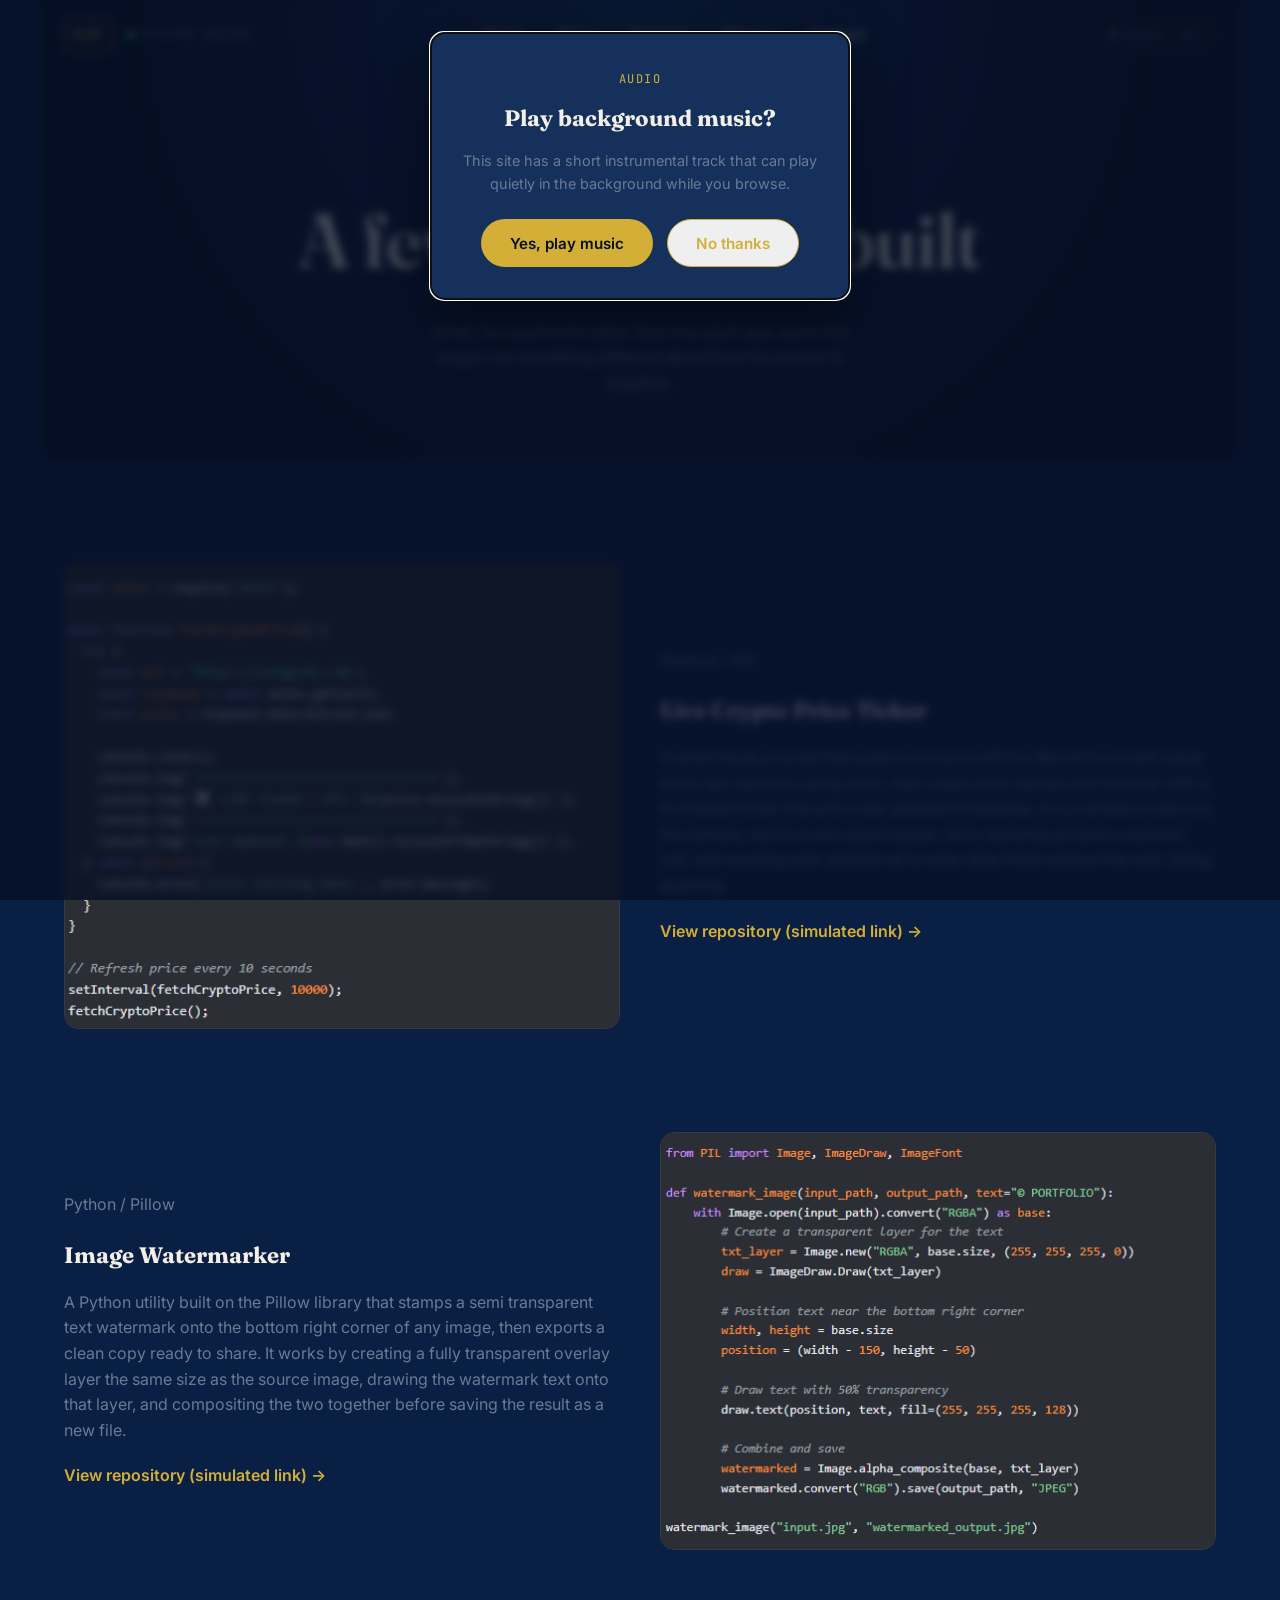
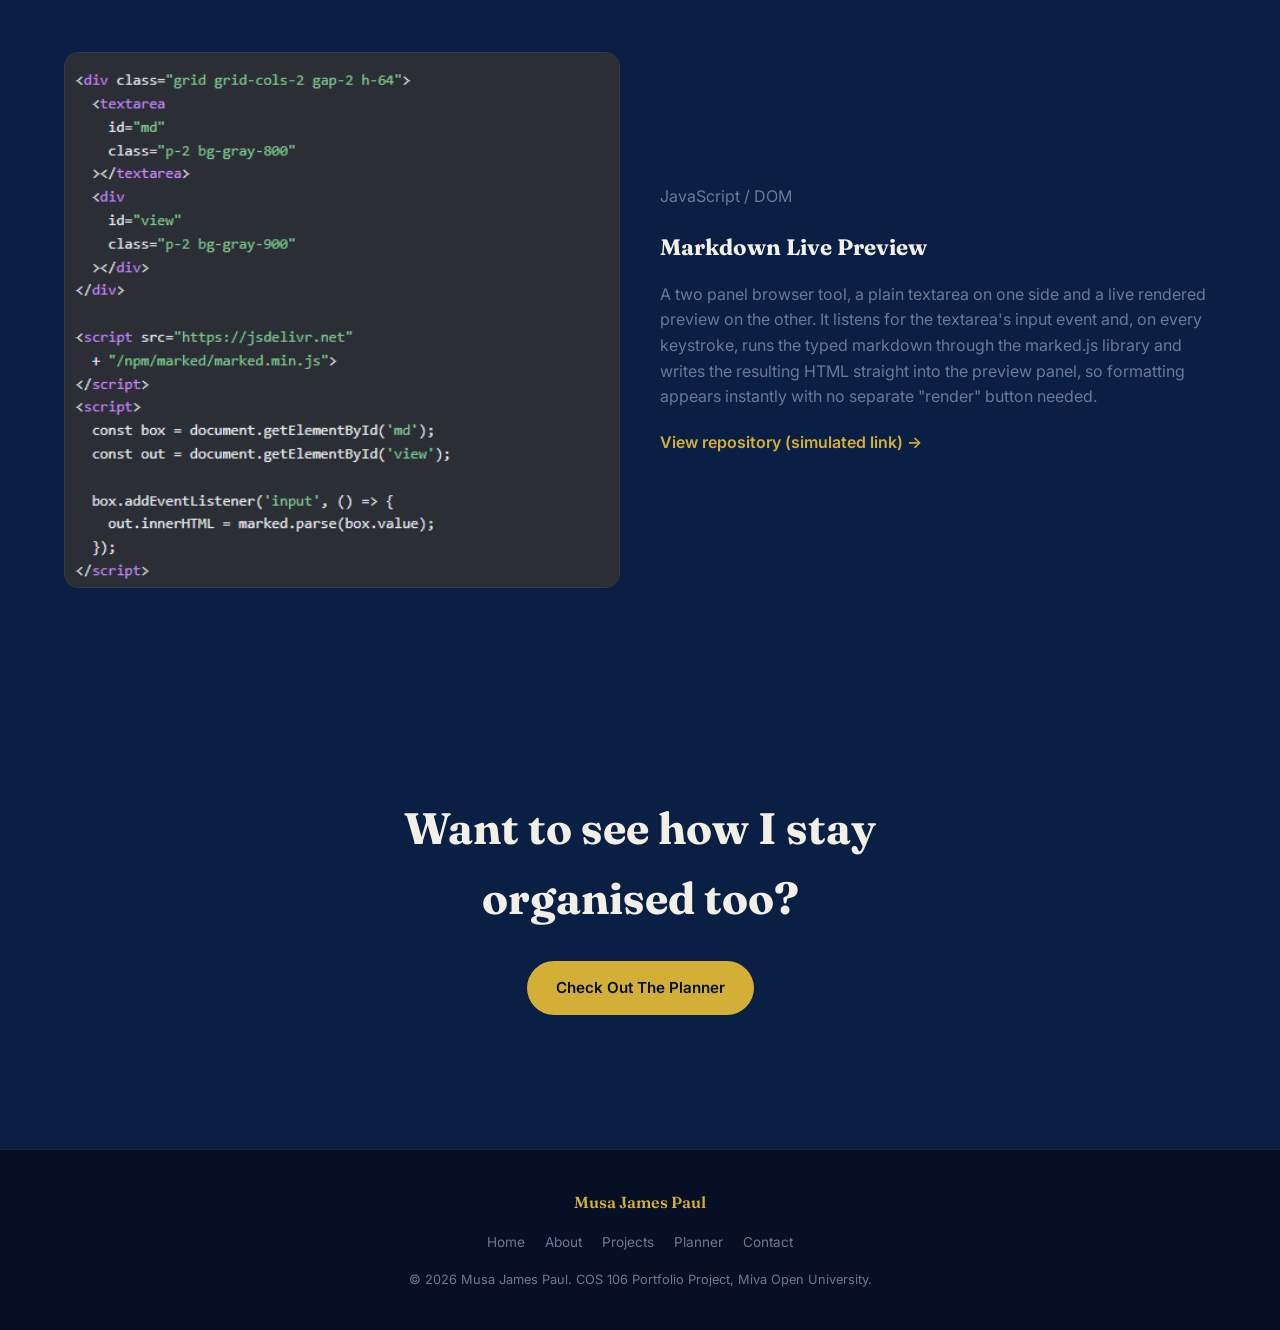
<file: JP Portfolio/projects.html>
<!DOCTYPE html>
<html lang="en">
<head>
  <meta charset="UTF-8">
  <meta name="viewport" content="width=device-width, initial-scale=1.0">
  <title>Projects | Musa James Paul</title>
  <meta name="description" content="A selection of projects built by Musa James Paul, Cyber Security student at Miva Open University.">

  <link rel="preconnect" href="https://fonts.googleapis.com">
  <link rel="preconnect" href="https://fonts.gstatic.com" crossorigin>
  <link href="https://fonts.googleapis.com/css2?family=Fraunces:ital,opsz,wght@0,9..144,400;0,9..144,600;1,9..144,500&family=Inter:wght@400;500;600&family=JetBrains+Mono:wght@400;500;700&display=swap" rel="stylesheet">

  <link rel="stylesheet" href="css/style.css">
</head>
<body>

  <div class="music-popup-backdrop" id="music-popup-backdrop" hidden>
    <div class="music-popup" role="dialog" aria-modal="true" aria-labelledby="music-popup-title" id="music-popup" tabindex="-1">
      <p class="eyebrow">Audio</p>
      <h2 id="music-popup-title">Play background music?</h2>
      <p class="music-popup-text">This site has a short instrumental track that can play quietly in the background while you browse.</p>
      <div class="music-popup-actions">
        <button type="button" class="btn btn-primary" id="music-yes">Yes, play music</button>
        <button type="button" class="btn btn-outline" id="music-no">No thanks</button>
      </div>
    </div>
  </div>

  <a href="#main-content" class="skip-link">Skip to main content</a>

  <header class="site-header" id="site-header">
    <nav class="navbar" aria-label="Primary">
      <a href="index.html" class="logo" aria-label="Musa James Paul, home">
        <span class="logo-mark">MJP</span>
        <span class="status-pill">
          <span class="status-dot" aria-hidden="true"></span>
          systems online
        </span>
      </a>

      <ul class="nav-links">
        <li><a href="index.html">Home</a></li>
        <li><a href="about.html">About</a></li>
        <li><a href="projects.html" class="active">Projects</a></li>
        <li><a href="planner.html">Planner</a></li>
        <li><a href="contact.html">Contact</a></li>
      </ul>

       <!-- NAV CONTROLS: Groups the persistent audio toggle with the mobile
           menu button so both sit together on the right side of the bar on
           every breakpoint. The audio toggle is a real <button> (not just
           part of the popup) so a visitor can turn the background track on
           or off at any point while browsing, on any page, not only in the
           moment the popup first appears. Its dot and label are updated by
           main.js in response to the audio element's own "play"/"pause"
           events, so it always reflects what is actually happening rather
           than an assumed state. -->
      <div class="nav-controls">
        <button type="button" class="audio-toggle" id="audio-toggle" aria-pressed="false" aria-label="Turn background music on">
          <span class="audio-toggle-dot" aria-hidden="true"></span>
          <span class="audio-toggle-text">Audio: Off</span>
        </button>

        <button class="menu-toggle" id="menu-toggle" aria-expanded="false" aria-controls="nav-links" aria-label="Toggle navigation menu">
          <span></span><span></span><span></span>
        </button>
      </div>
    </nav>
  </header>

  <main id="main-content">

    <section class="page-intro">
      <p class="eyebrow">Projects</p>
      <h1 class="page-intro-heading">A few things I've built</h1>
      <p class="page-intro-text">Small, focused tools rather than one giant app, each one taught me something different about how the pieces fit together.</p>
    </section>

    <!-- PROJECTS LIST: Each project is an <article>, the correct element
         for a piece of content that could stand alone and make sense
         independently of the rest of the page, which is exactly what a
         project write-up is. Screenshots below are real captures of the
         actual working code, not stock images, so they show genuine
         project output rather than decoration. -->
    <section class="projects-list">

      <article class="project-full">
        <div class="project-full-media">
          <img src="images/project-crypto-ticker.png" alt="Terminal output of the live crypto price ticker script, showing a formatted Bitcoin price and last updated time" loading="lazy">
        </div>
        <div class="project-full-body">
          <p class="work-tag">Node.js / API</p>
          <h2>Live Crypto Price Ticker</h2>
          <p>
            A small Node.js script that polls a live price API for
            Bitcoin's current value every ten seconds using axios, then
            clears and redraws the terminal with a formatted ticker line
            and a last updated timestamp. It is a simple project on the
            surface, but it covers async/await, error handling around a
            network call, and working with setInterval to keep data
            fresh without the user doing anything.
          </p>
          <!-- SIMULATED LINK: No live deployment for a console script,
               so this points to a placeholder GitHub repository path.
               Replace with musa's actual repo URL once the code is
               pushed, the brief explicitly allows simulated links where
               a live one is not available. -->
          <a href="https://github.com/musajamespaul/crypto-price-ticker" class="text-link" target="_blank" rel="noopener">View repository (simulated link) &rarr;</a>
        </div>
      </article>

      <article class="project-full project-full-reverse">
        <div class="project-full-media">
          <img src="images/project-watermarker.png" alt="Python code for an image watermarking tool using the Pillow library" loading="lazy">
        </div>
        <div class="project-full-body">
          <p class="work-tag">Python / Pillow</p>
          <h2>Image Watermarker</h2>
          <p>
            A Python utility built on the Pillow library that stamps a
            semi transparent text watermark onto the bottom right corner
            of any image, then exports a clean copy ready to share. It
            works by creating a fully transparent overlay layer the same
            size as the source image, drawing the watermark text onto
            that layer, and compositing the two together before saving
            the result as a new file.
          </p>
          <a href="https://github.com/musajamespaul/image-watermarker" class="text-link" target="_blank" rel="noopener">View repository (simulated link) &rarr;</a>
        </div>
      </article>

      <article class="project-full">
        <div class="project-full-media">
          <img src="images/project-markdown-preview.png" alt="Browser based markdown editor showing a text area and a live rendered preview panel" loading="lazy">
        </div>
        <div class="project-full-body">
          <p class="work-tag">JavaScript / DOM</p>
          <h2>Markdown Live Preview</h2>
          <p>
            A two panel browser tool, a plain textarea on one side and a
            live rendered preview on the other. It listens for the
            textarea's input event and, on every keystroke, runs the
            typed markdown through the marked.js library and writes the
            resulting HTML straight into the preview panel, so formatting
            appears instantly with no separate "render" button needed.
          </p>
          <a href="https://github.com/musajamespaul/markdown-live-preview" class="text-link" target="_blank" rel="noopener">View repository (simulated link) &rarr;</a>
        </div>
      </article>

    </section>

    <section class="cta-section">
      <h2>Want to see how I stay organised too?</h2>
      <a href="planner.html" class="btn btn-primary">Check Out The Planner</a>
    </section>

  </main>

  <audio id="bg-audio" loop preload="none" class="bg-audio" aria-hidden="true">
    <source src="audio/ambient.mp3" type="audio/mpeg">
  </audio>

  <footer class="site-footer">
    <div class="footer-inner">
      <p class="footer-name">Musa James Paul</p>
      <ul class="footer-links">
        <li><a href="index.html">Home</a></li>
        <li><a href="about.html">About</a></li>
        <li><a href="projects.html">Projects</a></li>
        <li><a href="planner.html">Planner</a></li>
        <li><a href="contact.html">Contact</a></li>
      </ul>
      <p class="footer-copy">&copy; 2026 Musa James Paul. COS 106 Portfolio Project, Miva Open University.</p>
    </div>
  </footer>

  <script src="js/main.js"></script>
</body>
</html>
</file>
<file: JP Portfolio/css/style.css>
/* ============================================================
   COS 106 PORTFOLIO STYLESHEET
   Author: Musa James Paul

   This file is organised top to bottom in the order the browser
   will actually use it: resets and variables first, then layout
   pieces shared by every page (nav, footer), then the sections
   specific to the homepage, then responsive breakpoints last.
   Every page in the site links to this one file.
   ============================================================ */

/* CSS CUSTOM PROPERTIES (VARIABLES): Defined once in :root so
   every colour and font in the site is set from a single place.
   If Musa wants to darken the navy or swap the gold for a
   different shade later, it only needs to change here and the
   whole site updates automatically instead of hunting through
   every selector. */
:root {
  /* Colour palette: navy and gold, a deliberate move away from
     the blue-and-silver look used elsewhere in the class. */
  --navy-950: #060f24;   /* deepest background, used behind the terminal */
  --navy-900: #0a1f44;   /* primary page background */
  --indigo-700: #16305c; /* secondary panels, cards, the nav bar */
  --gold-400: #d4af37;   /* primary accent: links, buttons, headings */
  --gold-300: #e8c766;   /* lighter gold, used for hover states */
  --cream-100: #f2efe6;  /* main text colour on dark backgrounds */
  --slate-400: #6b7a94;  /* muted text, borders, secondary labels */

  /* Typography: three families, each with one job (see index.html
     comment on the <link> tags for the reasoning). */
  --font-display: "Fraunces", Georgia, serif;
  --font-body: "Inter", system-ui, sans-serif;
  --font-mono: "JetBrains Mono", "Courier New", monospace;

  /* Fluid type scale using clamp(), so headings resize smoothly
     between a mobile minimum and a desktop maximum without
     needing a separate font-size rule inside every breakpoint. */
  --step-hero: clamp(2.5rem, 6vw, 5rem);
  --step-h2: clamp(1.75rem, 3.5vw, 2.75rem);
  --step-h3: clamp(1.15rem, 2vw, 1.4rem);

  /* Shared spacing and radius values so sections feel consistent
     without every rule repeating the same magic numbers. */
  --gap-section: clamp(4rem, 8vw, 7rem);
  --radius-md: 14px;
  --radius-sm: 8px;
}

/* CSS RESET: Browsers ship with their own default spacing and
   sizing for elements, which differs slightly between browsers.
   Zeroing margin/padding and switching every element to
   border-box sizing gives a predictable, consistent starting
   point to design on top of. */
* {
  margin: 0;
  padding: 0;
  box-sizing: border-box;
}

html {
  scroll-behavior: smooth; /* smooth scrolling for in-page anchor links */
}

body {
  background: var(--navy-900);
  color: var(--cream-100);
  font-family: var(--font-body);
  line-height: 1.6;
  overflow-x: hidden; /* prevents horizontal scroll from full-bleed sections */
}

img {
  max-width: 100%;
  display: block;
}

a {
  color: inherit;
  text-decoration: none;
}

ul {
  list-style: none;
}

/* REDUCED MOTION: Respects the operating system setting some
   users turn on if animation causes discomfort or distraction.
   When set, this removes almost all transition and animation
   timing so the site becomes effectively static. This is an
   accessibility requirement, not a nice-to-have. */
@media (prefers-reduced-motion: reduce) {
  *, *::before, *::after {
    animation-duration: 0.01ms !important;
    animation-iteration-count: 1 !important;
    transition-duration: 0.01ms !important;
    scroll-behavior: auto !important;
  }
}

/* SKIP LINK: Sits off-screen until it receives keyboard focus
   (Tab key), at which point it slides into view at the top left.
   This lets keyboard and screen reader users bypass the whole
   navigation menu and jump straight into the page content. */
.skip-link {
  position: absolute;
  top: -60px;
  left: 1rem;
  background: var(--gold-400);
  color: var(--navy-950);
  padding: 0.75rem 1.25rem;
  border-radius: var(--radius-sm);
  font-weight: 600;
  z-index: 1000;
  transition: top 0.2s ease;
}

.skip-link:focus {
  top: 1rem;
}

/* ============================================================
   NAVIGATION
   ============================================================ */

.site-header {
  position: fixed;
  inset: 0 0 auto 0; /* shorthand for top/right/bottom/left: pins to top edge */
  z-index: 100;
  background: transparent;
  transition: background-color 0.35s ease, box-shadow 0.35s ease;
}

/* SCROLLED STATE: JavaScript adds this class once the user has
   scrolled past a small threshold. Before that point the nav is
   transparent so it sits cleanly over the terminal hero, after
   that point it gets a solid backing so text stays readable over
   whatever content is now behind it. */
.site-header.scrolled {
  background: rgba(6, 15, 36, 0.9);
  box-shadow: 0 1px 0 rgba(212, 175, 55, 0.15);
  backdrop-filter: blur(8px);
}

.navbar {
  max-width: 1200px;
  margin: 0 auto;
  padding: 1.1rem 1.5rem;
  display: flex;
  align-items: center;
  justify-content: space-between;
}

.logo {
  display: flex;
  align-items: center;
  gap: 0.9rem;
}

.logo-mark {
  font-family: var(--font-mono);
  font-weight: 700;
  letter-spacing: 0.05em;
  color: var(--gold-400);
  border: 1.5px solid var(--gold-400);
  padding: 0.3rem 0.55rem;
  border-radius: var(--radius-sm);
  font-size: 0.9rem;
}

/* STATUS PILL: A small "systems online" indicator styled after a
   monitoring dashboard, reinforcing the Cyber Security theme
   established in the hero. Hidden on the smallest screens where
   space is tight, the logo alone is enough there. */
.status-pill {
  display: flex;
  align-items: center;
  gap: 0.4rem;
  font-family: var(--font-mono);
  font-size: 0.7rem;
  color: var(--slate-400);
  text-transform: uppercase;
  letter-spacing: 0.08em;
}

.status-dot {
  width: 7px;
  height: 7px;
  border-radius: 50%;
  background: #4ade80;
  box-shadow: 0 0 0 0 rgba(74, 222, 128, 0.6);
  animation: pulse 2.4s infinite;
}

/* PULSE KEYFRAME: A gentle expanding ring around the status dot,
   mimicking a heartbeat/ping animation common in monitoring UIs. */
@keyframes pulse {
  0%   { box-shadow: 0 0 0 0 rgba(74, 222, 128, 0.55); }
  70%  { box-shadow: 0 0 0 8px rgba(74, 222, 128, 0); }
  100% { box-shadow: 0 0 0 0 rgba(74, 222, 128, 0); }
}

.nav-links {
  display: flex;
  gap: 2rem;
  font-size: 0.95rem;
}

.nav-links a {
  position: relative;
  padding: 0.3rem 0;
  color: var(--cream-100);
  transition: color 0.2s ease;
}

/* UNDERLINE HOVER EFFECT: An empty pseudo-element that starts at
   zero width and expands to full width on hover/focus. Doing this
   with a pseudo-element instead of a text-decoration underline
   gives control over thickness, colour, and the transition curve. */
.nav-links a::after {
  content: "";
  position: absolute;
  left: 0;
  bottom: -4px;
  width: 0;
  height: 2px;
  background: var(--gold-400);
  transition: width 0.25s ease;
}

.nav-links a:hover::after,
.nav-links a:focus-visible::after,
.nav-links a.active::after {
  width: 100%;
}

.nav-links a:hover,
.nav-links a:focus-visible {
  color: var(--gold-300);
}

/* NAV CONTROLS: Groups the audio toggle with the mobile menu button
   so they stay together on the right side of the bar at every
   breakpoint, instead of being spaced apart by the flex
   space-between rule on .navbar. */
.nav-controls {
  display: flex;
  align-items: center;
  gap: 0.9rem;
}

/* AUDIO TOGGLE: Styled as a small status pill, matching the
   "systems online" indicator next to the logo, so it reads as part
   of the same dashboard-style UI language rather than a bolted-on
   control. A real <button>, always present (unlike the status pill,
   which hides on small screens), so background music can be turned
   on or off from any page at any time, not just from the popup. */
.audio-toggle {
  display: flex;
  align-items: center;
  gap: 0.45rem;
  font-family: var(--font-mono);
  font-size: 0.7rem;
  text-transform: uppercase;
  letter-spacing: 0.08em;
  color: var(--slate-400);
  background: transparent;
  border: 1px solid rgba(212, 175, 55, 0.35);
  border-radius: 999px;
  padding: 0.35rem 0.75rem;
  cursor: pointer;
  transition: color 0.2s ease, border-color 0.2s ease, background-color 0.2s ease;
}

.audio-toggle:hover,
.audio-toggle:focus-visible {
  color: var(--gold-300);
  border-color: var(--gold-400);
  background: rgba(212, 175, 55, 0.1);
}

.audio-toggle-dot {
  width: 7px;
  height: 7px;
  border-radius: 50%;
  background: var(--slate-400);
  transition: background-color 0.2s ease;
}

/* PLAYING STATE: JavaScript adds this class while the audio element
   is actually playing (driven by its own "play"/"pause" events, not
   assumed), reusing the same green pulse animation as the "systems
   online" status dot for visual consistency. */
.audio-toggle.is-playing {
  color: var(--cream-100);
}

.audio-toggle.is-playing .audio-toggle-dot {
  background: #4ade80;
  animation: pulse 2.4s infinite;
}

/* MOBILE MENU TOGGLE: Hidden on wide screens, shown only below
   the tablet breakpoint. Built as three <span> bars styled into
   a hamburger icon, JavaScript toggles a class that animates them
   into an X shape when the menu is open. */
.menu-toggle {
  display: none;
  flex-direction: column;
  gap: 5px;
  background: none;
  border: none;
  cursor: pointer;
  padding: 0.4rem;
}

.menu-toggle span {
  width: 24px;
  height: 2px;
  background: var(--cream-100);
  transition: transform 0.25s ease, opacity 0.25s ease;
}

/* ============================================================
   HERO / TERMINAL
   ============================================================ */

.hero {
  min-height: 100vh;
  display: flex;
  flex-direction: column;
  align-items: center;
  justify-content: center;
  text-align: center;
  padding: 8rem 1.5rem 4rem;
  /* RADIAL GRADIENT BACKGROUND: A soft glow behind the terminal
     rather than a flat colour, gives the hero some depth without
     needing an actual image file. */
  background: radial-gradient(circle at 50% 20%, var(--indigo-700) 0%, var(--navy-950) 65%);
}

/* TERMINAL WINDOW: The signature visual element of the site. Styled
   to resemble a desktop terminal application, chosen deliberately
   because it reflects the Cyber Security subject matter rather than
   a generic photo-and-gradient hero. */
.terminal {
  width: min(640px, 100%);
  background: rgba(10, 20, 44, 0.85);
  border: 1px solid rgba(212, 175, 55, 0.25);
  border-radius: var(--radius-md);
  box-shadow: 0 20px 60px rgba(0, 0, 0, 0.45);
  overflow: hidden;
  text-align: left;
  margin-bottom: 2.5rem;
}

.terminal-bar {
  display: flex;
  align-items: center;
  gap: 0.5rem;
  padding: 0.7rem 1rem;
  background: rgba(255, 255, 255, 0.03);
  border-bottom: 1px solid rgba(212, 175, 55, 0.15);
}

.dot {
  width: 10px;
  height: 10px;
  border-radius: 50%;
}

.dot-red  { background: #f87171; }
.dot-gold { background: var(--gold-400); }
.dot-green{ background: #4ade80; }

.terminal-title {
  margin-left: 0.5rem;
  font-family: var(--font-mono);
  font-size: 0.75rem;
  color: var(--slate-400);
}

.terminal-body {
  padding: 1.5rem;
  font-family: var(--font-mono);
  font-size: clamp(0.85rem, 2vw, 1rem);
}

.type-line {
  min-height: 1.6em; /* reserves space so lines do not jump as text types in */
  color: var(--cream-100);
}

.prompt {
  color: var(--gold-400);
  margin-right: 0.5rem;
}

/* BLINKING CURSOR: A simple underscore that fades in and out on a
   loop, drawn with CSS animation rather than an image or GIF, this
   keeps the effect crisp at any screen size and costs nothing to
   load. */
.terminal-cursor {
  font-family: var(--font-mono);
  color: var(--gold-400);
  animation: blink 1s steps(1) infinite;
}

@keyframes blink {
  50% { opacity: 0; }
}

.hero-heading {
  font-family: var(--font-display);
  font-size: var(--step-hero);
  font-weight: 600;
  letter-spacing: -0.01em;
}

.hero-tagline {
  margin-top: 0.9rem;
  color: var(--slate-400);
  font-size: clamp(1rem, 2vw, 1.2rem);
  max-width: 38ch;
}

.hero-actions {
  margin-top: 2.2rem;
  display: flex;
  gap: 1rem;
  flex-wrap: wrap;
  justify-content: center;
}

/* BUTTON BASE: Shared rules for every button-styled link, the
   primary/outline variants below only override colour and border. */
.btn {
  font-family: var(--font-body);
  font-weight: 600;
  font-size: 0.95rem;
  padding: 0.85rem 1.75rem;
  border-radius: 999px;
  border: 1.5px solid transparent;
  transition: transform 0.2s ease, background-color 0.2s ease, color 0.2s ease;
  display: inline-block;
}

.btn:hover,
.btn:focus-visible {
  transform: translateY(-2px);
}

.btn-primary {
  background: var(--gold-400);
  color: var(--navy-950);
}

.btn-primary:hover,
.btn-primary:focus-visible {
  background: var(--gold-300);
}

.btn-outline {
  border-color: var(--gold-400);
  color: var(--gold-400);
}

.btn-outline:hover,
.btn-outline:focus-visible {
  background: rgba(212, 175, 55, 0.1);
}

/* ============================================================
   SHARED SECTION HEADINGS
   ============================================================ */

section {
  padding: var(--gap-section) 1.5rem;
  max-width: 1200px;
  margin: 0 auto;
}

.section-heading {
  text-align: center;
  margin-bottom: 3rem;
}

/* EYEBROW LABEL: A small uppercase label above each section
   heading, a common editorial device that gives a section a quiet
   category name before the reader hits the big heading. */
.eyebrow {
  display: inline-block;
  font-family: var(--font-mono);
  font-size: 0.75rem;
  letter-spacing: 0.12em;
  text-transform: uppercase;
  color: var(--gold-400);
  margin-bottom: 0.75rem;
}

.section-heading h2 {
  font-family: var(--font-display);
  font-size: var(--step-h2);
  font-weight: 600;
}

/* ============================================================
   ABOUT PREVIEW ("WHO I AM")
   ============================================================ */

/* CSS GRID: Two equal columns on wide screens, text on the left
   and the avatar mark on the right. Grid is used here rather than
   Flexbox because this is a fixed two-dimensional layout (one row,
   two columns) with predictable column widths, which is exactly
   what Grid is designed for. */
.about-grid {
  display: grid;
  grid-template-columns: 1.3fr 1fr;
  gap: 3rem;
  align-items: center;
}

.about-text p {
  margin-bottom: 1.1rem;
  color: var(--cream-100);
}

.quick-facts {
  margin: 1.5rem 0;
  display: flex;
  flex-direction: column;
  gap: 0.6rem;
  font-size: 0.95rem;
  color: var(--slate-400);
}

.fact-label {
  font-family: var(--font-mono);
  color: var(--gold-400);
  margin-right: 0.5rem;
}

.text-link {
  color: var(--gold-400);
  font-weight: 600;
  border-bottom: 1px solid transparent;
  transition: border-color 0.2s ease;
}

.text-link:hover,
.text-link:focus-visible {
  border-color: var(--gold-400);
}

/* AVATAR FRAME: A hexagon cut using clip-path, holding the real
   profile photo. The hexagon shape and gold border are a deliberate
   echo of the shield/hex motifs common in security branding, tying
   the portrait into the same visual language as the terminal hero
   instead of using a plain circular photo frame. */
.avatar-frame {
  width: min(280px, 100%);
  aspect-ratio: 1 / 1.05;
  margin: 0 auto;
  background: linear-gradient(160deg, var(--indigo-700), var(--navy-950));
  clip-path: polygon(50% 0%, 100% 25%, 100% 75%, 50% 100%, 0% 75%, 0% 25%);
  display: flex;
  align-items: center;
  justify-content: center;
  border: 2px solid var(--gold-400);
  position: relative;
  overflow: hidden; /* keeps the photo cropped to the hexagon even before clip-path applies to its own box */
}

/* AVATAR PHOTO: object-fit: cover fills the whole hexagon frame
   without distorting the photo's proportions, cropping in on the
   longer dimension instead of squashing it. width/height 100% makes
   it fill the .avatar-frame box exactly so the clip-path on the
   parent crops it into the hexagon shape. */
.avatar-photo {
  width: 100%;
  height: 100%;
  object-fit: cover;
}

/* ============================================================
   FEATURED PROJECTS
   ============================================================ */

/* AUTO-FIT GRID: Cards flow into as many columns as will fit at a
   minimum width of 260px, then wrap to fewer columns automatically
   as the viewport narrows. This removes the need for a manual
   three-column-to-one-column media query rule later. */
.project-grid {
  display: grid;
  grid-template-columns: repeat(auto-fit, minmax(260px, 1fr));
  gap: 1.75rem;
}

.project-card {
  background: var(--indigo-700);
  border: 1px solid rgba(212, 175, 55, 0.15);
  border-radius: var(--radius-md);
  padding: 2rem 1.75rem;
  transition: transform 0.25s ease, border-color 0.25s ease;
}

.project-card:hover {
  transform: translateY(-6px);
  border-color: var(--gold-400);
}

.project-icon {
  width: 42px;
  height: 42px;
  color: var(--gold-400);
  margin-bottom: 1.25rem;
}

.project-tag {
  font-family: var(--font-mono);
  font-size: 0.75rem;
  color: var(--slate-400);
  text-transform: uppercase;
  letter-spacing: 0.06em;
  margin-bottom: 0.5rem;
}

.project-card h3 {
  font-family: var(--font-display);
  font-size: var(--step-h3);
  margin-bottom: 0.6rem;
}

.project-card p {
  color: var(--cream-100);
  font-size: 0.92rem;
  margin-bottom: 1rem;
}

/* ============================================================
   BACKGROUND AUDIO (VISUALLY HIDDEN)
   ============================================================ */

/* The audio element has no "controls" attribute so browsers do not
   draw a player bar for it, this rule is a backup for any browser
   that renders something regardless, keeping it out of the layout
   without using display:none (which some browsers use as a signal
   to stop the element from working at all). */
.bg-audio {
  position: absolute;
  width: 1px;
  height: 1px;
  overflow: hidden;
  clip: rect(0, 0, 0, 0);
}

/* ============================================================
   MUSIC CONSENT POPUP
   ============================================================ */

/* BACKDROP: A full screen, semi transparent overlay that sits above
   everything else and dims the page behind it, a standard pattern
   for telling the eye "this is the only thing you can interact with
   right now". The [hidden] attribute (toggled in JavaScript) removes
   it from layout entirely when not in use, rather than just hiding
   it visually, which also keeps it out of the tab order. */
.music-popup-backdrop {
  position: fixed;
  inset: 0;
  z-index: 500;
  background: rgba(6, 15, 36, 0.75);
  backdrop-filter: blur(4px);
  display: flex;
  align-items: flex-start;
  justify-content: center;
  padding: 2rem 1.5rem;
  /* SLIDE-DOWN ANIMATION: The popup itself animates in from just
     above the viewport, matching the "pops up at the top of the
     screen" behaviour asked for, rather than a plain instant fade. */
  animation: popup-fade 0.25s ease;
}

/* THE ACTUAL BUG FIX: display:flex above always wins over the
   browser's built-in [hidden] stylesheet rule, because an author
   class selector outranks the browser's default styles regardless
   of which one appears "later". Without this rule, toggling the
   hidden attribute in JavaScript had no visible effect at all, the
   backdrop stayed flex (and therefore visible) permanently. Writing
   the [hidden] state explicitly here, using the same class plus
   attribute selector, gives it the specificity needed to switch the
   popup off again. */
.music-popup-backdrop[hidden] {
  display: none;
}

@keyframes popup-fade {
  from { opacity: 0; }
  to   { opacity: 1; }
}

/* Stops the page behind the popup from scrolling while it is open,
   JavaScript adds this class to <body> alongside showing the popup. */
body.popup-open {
  overflow: hidden;
}

.music-popup {
  width: min(420px, 100%);
  background: var(--indigo-700);
  border: 1px solid rgba(212, 175, 55, 0.35);
  border-radius: var(--radius-md);
  padding: 2rem 1.75rem;
  text-align: center;
  box-shadow: 0 20px 60px rgba(0, 0, 0, 0.45);
  animation: popup-drop 0.35s ease;
}

/* DROP-IN MOTION: Starts slightly above its final position and
   settles down, reinforcing that this popped in from the top of the
   screen rather than just appearing. */
@keyframes popup-drop {
  from { transform: translateY(-24px); opacity: 0; }
  to   { transform: translateY(0); opacity: 1; }
}

.music-popup h2 {
  font-family: var(--font-display);
  font-size: var(--step-h3);
  margin-bottom: 0.75rem;
}

.music-popup-text {
  color: var(--slate-400);
  font-size: 0.9rem;
  margin-bottom: 1.5rem;
}

.music-popup-actions {
  display: flex;
  gap: 0.9rem;
  justify-content: center;
  flex-wrap: wrap;
}

/* ============================================================
   ABOUT PAGE: PAGE INTRO BAND
   ============================================================ */

/* SCREEN-READER-ONLY TEXT: Visually hidden but still announced by
   assistive tech, used on the table caption below so sighted users
   are not shown a redundant label right above a table whose columns
   already explain themselves, while screen reader users still get
   the extra context. */
.sr-only {
  position: absolute;
  width: 1px;
  height: 1px;
  padding: 0;
  margin: -1px;
  overflow: hidden;
  clip: rect(0, 0, 0, 0);
  white-space: nowrap;
  border: 0;
}

/* PAGE INTRO: A compact version of the homepage hero, shares the
   same radial glow background so every page feels part of the same
   site, but does not repeat the full terminal animation, which is
   kept as a homepage-only first impression. */
.page-intro {
  text-align: center;
  padding: 9rem 1.5rem 4rem;
  background: radial-gradient(circle at 50% 0%, var(--indigo-700) 0%, var(--navy-950) 70%);
}

.page-intro-heading {
  font-family: var(--font-display);
  font-size: var(--step-hero);
  font-weight: 600;
  letter-spacing: -0.01em;
  max-width: 16ch;
  margin: 0 auto;
}

.page-intro-text {
  margin-top: 1rem;
  color: var(--slate-400);
  max-width: 42ch;
  margin-left: auto;
  margin-right: auto;
}

/* ============================================================
   EDUCATION TABLE
   ============================================================ */

/* SCROLL WRAPPER: On very small screens a three column table can
   still get tight. Wrapping it in a horizontally scrollable
   container means the table never has to squash its own columns
   illegibly, the visitor can just swipe sideways instead. */
.table-wrap {
  overflow-x: auto;
}

.edu-table {
  width: 100%;
  border-collapse: collapse;
  min-width: 480px; /* keeps columns readable, triggers the scroll wrapper below this width */
}

.edu-table th,
.edu-table td {
  text-align: left;
  padding: 0.9rem 1.1rem;
  border-bottom: 1px solid rgba(212, 175, 55, 0.15);
}

.edu-table th {
  font-family: var(--font-mono);
  font-size: 0.75rem;
  text-transform: uppercase;
  letter-spacing: 0.08em;
  color: var(--gold-400);
}

.edu-table td {
  color: var(--cream-100);
  font-size: 0.95rem;
}

.edu-table tr:last-child td {
  border-bottom: none;
}

/* ============================================================
   SKILLS GRID
   ============================================================ */

.skills-note {
  color: var(--slate-400);
  max-width: 46ch;
  margin: 0.75rem auto 0;
}

/* CHIP LAYOUT: Flexbox with wrap, not Grid, because these chips
   have no fixed column relationship to each other, they should
   simply flow and wrap naturally at whatever width the viewport
   allows, which is exactly the kind of one-dimensional flow
   Flexbox is built for. */
.skills-grid {
  display: flex;
  flex-wrap: wrap;
  justify-content: center;
  gap: 0.9rem;
  margin-top: 2rem;
}

.skill-chip {
  display: flex;
  align-items: center;
  gap: 0.6rem;
  background: var(--indigo-700);
  border: 1px solid rgba(212, 175, 55, 0.2);
  border-radius: 999px;
  padding: 0.6rem 1.1rem;
  font-size: 0.9rem;
  transition: border-color 0.2s ease, transform 0.2s ease;
}

.skill-chip:hover {
  border-color: var(--gold-400);
  transform: translateY(-2px);
}

.skill-cat {
  font-family: var(--font-mono);
  font-size: 0.68rem;
  text-transform: uppercase;
  letter-spacing: 0.06em;
  color: var(--gold-400);
}

/* ============================================================
   ASPIRATIONS TEXT
   ============================================================ */

.aspirations-text {
  max-width: 62ch;
  margin: 0 auto;
  text-align: center;
  color: var(--cream-100);
  font-size: 1.02rem;
}

/* ============================================================
   HOBBIES LIST
   ============================================================ */

.hobbies-list {
  display: flex;
  flex-wrap: wrap;
  justify-content: center;
  gap: 1rem;
}

.hobbies-list li {
  font-family: var(--font-mono);
  font-size: 0.85rem;
  color: var(--slate-400);
  border: 1px solid rgba(212, 175, 55, 0.2);
  border-radius: var(--radius-sm);
  padding: 0.6rem 1.1rem;
}

/* ============================================================
   PROJECTS PAGE: FULL PROJECT CARDS
   ============================================================ */

.projects-list {
  display: flex;
  flex-direction: column;
  gap: var(--gap-section);
}

/* TWO COLUMN LAYOUT: Image on one side, write-up on the other.
   Grid (not Flexbox) is the right tool here specifically because the
   two columns need to be explicitly sized (a fixed-ish ratio) rather
   than just flowing based on content width. */
.project-full {
  display: grid;
  grid-template-columns: 1fr 1fr;
  gap: 2.5rem;
  align-items: center;
}

/* ALTERNATING LAYOUT: Every second project card swaps which side the
   image sits on, using CSS order rather than rearranging the HTML,
   so the source order (image, then body) stays consistent for
   screen readers regardless of the visual arrangement. Purely a
   rhythm device, it keeps a long list of similar cards from feeling
   monotonous to scroll through. */
.project-full-reverse .project-full-media {
  order: 2;
}

.project-full-media img {
  width: 100%;
  border-radius: var(--radius-md);
  border: 1px solid rgba(212, 175, 55, 0.2);
  display: block;
}

.project-full-body h2 {
  font-family: var(--font-display);
  font-size: var(--step-h3);
  margin: 0.5rem 0 1rem;
}

.project-full-body p {
  color: var(--slate-400);
  margin-bottom: 1.25rem;
}

/* ============================================================
   PLANNER PAGE
   ============================================================ */

.planner-section {
  max-width: 640px;
  margin: 0 auto;
}

/* TASK FORM: Flexbox row on wider screens, the input grows to fill
   available space (flex: 1) while the button stays its natural
   width, standard pattern for an input-plus-action row. */
.task-form {
  display: flex;
  gap: 0.75rem;
  margin-bottom: 1.5rem;
}

.task-input {
  flex: 1;
  background: var(--indigo-700);
  border: 1px solid rgba(212, 175, 55, 0.25);
  border-radius: var(--radius-sm);
  padding: 0.85rem 1.1rem;
  color: var(--cream-100);
  font-family: var(--font-body);
  font-size: 0.95rem;
}

.task-input::placeholder {
  color: var(--slate-400);
}

.task-input:focus-visible {
  outline: none;
  border-color: var(--gold-400);
}

.task-counter {
  font-family: var(--font-mono);
  font-size: 0.8rem;
  color: var(--gold-400);
  text-transform: uppercase;
  letter-spacing: 0.06em;
  margin-bottom: 1rem;
}

.task-list {
  display: flex;
  flex-direction: column;
  gap: 0.6rem;
}

.task-item {
  display: flex;
  align-items: center;
  gap: 0.9rem;
  background: var(--indigo-700);
  border: 1px solid rgba(212, 175, 55, 0.15);
  border-radius: var(--radius-sm);
  padding: 0.85rem 1rem;
  animation: task-in 0.2s ease;
}

/* ENTRANCE ANIMATION: A small rise-and-fade whenever a new <li> is
   inserted into the DOM, this runs automatically because CSS
   animations restart whenever an element is newly added to the
   page, no JavaScript timing code required. */
@keyframes task-in {
  from { opacity: 0; transform: translateY(6px); }
  to   { opacity: 1; transform: translateY(0); }
}

.task-toggle {
  background: none;
  border: none;
  padding: 0;
  cursor: pointer;
  flex-shrink: 0;
}

.task-checkbox {
  font-family: var(--font-mono);
  font-size: 1rem;
  color: var(--gold-400);
}

.task-text {
  flex: 1;
  font-size: 0.95rem;
  word-break: break-word;
}

/* COMPLETED STATE: A strikethrough plus dimmed text, the standard
   visual convention for "done" in any task list, applied only when
   JavaScript has added the task-item-done class to this specific
   <li>. */
.task-item-done .task-text {
  text-decoration: line-through;
  color: var(--slate-400);
}

.task-delete {
  background: none;
  border: 1px solid rgba(212, 175, 55, 0.25);
  border-radius: var(--radius-sm);
  color: var(--slate-400);
  font-family: var(--font-mono);
  font-size: 0.75rem;
  text-transform: uppercase;
  letter-spacing: 0.05em;
  padding: 0.4rem 0.7rem;
  cursor: pointer;
  flex-shrink: 0;
  transition: border-color 0.2s ease, color 0.2s ease;
}

.task-delete:hover,
.task-delete:focus-visible {
  border-color: var(--gold-400);
  color: var(--gold-400);
}

.task-empty {
  text-align: center;
  color: var(--slate-400);
  padding: 2rem 1rem;
  border: 1px dashed rgba(212, 175, 55, 0.2);
  border-radius: var(--radius-sm);
}

/* ============================================================
   CONTACT PAGE
   ============================================================ */

.contact-section {
  max-width: 560px;
  margin: 0 auto;
}

.contact-form {
  display: flex;
  flex-direction: column;
  gap: 1.4rem;
}

.form-field {
  display: flex;
  flex-direction: column;
  gap: 0.5rem;
}

.form-field label {
  font-family: var(--font-mono);
  font-size: 0.75rem;
  text-transform: uppercase;
  letter-spacing: 0.07em;
  color: var(--gold-400);
}

.form-field input,
.form-field textarea {
  background: var(--indigo-700);
  border: 1px solid rgba(212, 175, 55, 0.25);
  border-radius: var(--radius-sm);
  padding: 0.85rem 1.1rem;
  color: var(--cream-100);
  font-family: var(--font-body);
  font-size: 0.95rem;
  resize: vertical;
}

.form-field input:focus-visible,
.form-field textarea:focus-visible {
  outline: none;
  border-color: var(--gold-400);
}

/* INVALID STATE: Added and removed by JavaScript in setFieldError(),
   never written by hand for a specific field, this class is what
   actually draws the red-tinted border once a field fails
   validation. A colour outside the site's navy/gold palette is used
   deliberately here, red is a near-universal signal for "this needs
   attention", overriding the palette for a functional cue like this
   is the right call, consistency should not come at the cost of
   clarity for something a visitor needs to notice immediately. */
.field-invalid {
  border-color: #E0665A !important;
}

.field-error {
  color: #E0665A;
  font-size: 0.82rem;
}

.form-success {
  background: rgba(212, 175, 55, 0.12);
  border: 1px solid rgba(212, 175, 55, 0.35);
  border-radius: var(--radius-sm);
  padding: 0.9rem 1.1rem;
  color: var(--gold-300);
  font-size: 0.9rem;
}

/* ============================================================
   CALL TO ACTION
   ============================================================ */

.cta-section {
  text-align: center;
  padding-bottom: calc(var(--gap-section) + 2rem);
}

.cta-section h2 {
  font-family: var(--font-display);
  font-size: var(--step-h2);
  margin-bottom: 1.75rem;
  max-width: 20ch;
  margin-left: auto;
  margin-right: auto;
}

/* ============================================================
   FOOTER
   ============================================================ */

.site-footer {
  background: var(--navy-950);
  border-top: 1px solid rgba(212, 175, 55, 0.15);
  padding: 2.5rem 1.5rem;
}

.footer-inner {
  max-width: 1200px;
  margin: 0 auto;
  display: flex;
  flex-direction: column;
  align-items: center;
  gap: 1rem;
  text-align: center;
}

.footer-name {
  font-family: var(--font-display);
  font-weight: 600;
  color: var(--gold-400);
}

.footer-links {
  display: flex;
  flex-wrap: wrap;
  justify-content: center;
  gap: 1.25rem;
  font-size: 0.85rem;
  color: var(--slate-400);
}

.footer-links a:hover,
.footer-links a:focus-visible {
  color: var(--gold-300);
}

.footer-copy {
  font-size: 0.8rem;
  color: var(--slate-400);
}

/* ============================================================
   SCROLL-REVEAL ANIMATION HOOK
   ============================================================ */

/* REVEAL-ON-SCROLL: Elements start slightly lower and transparent.
   JavaScript uses the Intersection Observer API to add the
   .in-view class once an element scrolls into the viewport, which
   triggers this transition. Kept as a small, reusable class rather
   than one-off animations per section so any future section can
   opt in just by adding class="reveal" in the HTML. */
.reveal {
  opacity: 0;
  transform: translateY(24px);
  transition: opacity 0.7s ease, transform 0.7s ease;
}

.reveal.in-view {
  opacity: 1;
  transform: translateY(0);
}

/* ============================================================
   TABLET BREAKPOINT (max-width: 1024px)
   ============================================================ */

@media (max-width: 1024px) {
  .about-grid {
    grid-template-columns: 1fr;
    text-align: center;
  }

  .avatar-frame {
    order: -1; /* shows the avatar above the text on narrower screens */
    width: min(220px, 60%);
  }

  .quick-facts {
    align-items: center;
  }

  /* PROJECT CARDS STACK: The image/text side-by-side layout only
     really works with enough width for both to breathe, below
     tablet width it collapses to a single column, image on top. */
  .project-full {
    grid-template-columns: 1fr;
  }

  .project-full-reverse .project-full-media {
    order: 0; /* cancels the alternating order once there is only one column, so image always leads */
  }

  .task-form {
    flex-direction: column;
  }
}

/* ============================================================
   MOBILE BREAKPOINT (max-width: 768px)
   ============================================================ */

@media (max-width: 768px) {
  .status-pill {
    display: none; /* saves horizontal space next to the logo */
  }

  .menu-toggle {
    display: flex;
  }

  /* OFF-CANVAS NAV: The link list is repositioned into a full width
     dropdown panel that slides down from under the nav bar. It sits
     just under the layout normally (display: none-equivalent via
     max-height 0) and expands only when JavaScript adds
     .nav-open to the body. Using max-height instead of display
     lets the expand/collapse be animated smoothly, display cannot
     be transitioned. */
  .nav-links {
    position: absolute;
    top: 100%;
    left: 0;
    right: 0;
    flex-direction: column;
    background: var(--navy-950);
    padding: 0 1.5rem;
    gap: 0;
    max-height: 0;
    overflow: hidden;
    transition: max-height 0.3s ease;
  }

  .nav-links li {
    border-top: 1px solid rgba(212, 175, 55, 0.1);
  }

  .nav-links a {
    display: block;
    padding: 1rem 0;
  }

  body.nav-open .nav-links {
    max-height: 400px;
  }

  /* HAMBURGER TO X ANIMATION: Rotates and repositions the three
     bars into an X shape when the menu is open. */
  body.nav-open .menu-toggle span:nth-child(1) {
    transform: translateY(7px) rotate(45deg);
  }
  body.nav-open .menu-toggle span:nth-child(2) {
    opacity: 0;
  }
  body.nav-open .menu-toggle span:nth-child(3) {
    transform: translateY(-7px) rotate(-45deg);
  }

  .hero {
    padding-top: 7rem;
  }

  .page-intro {
    padding-top: 7rem;
  }
     /* Keeps the audio toggle itself but drops its text label, same
     space-saving idea as hiding the status pill above, the dot alone
     (plus the button's aria-label) is enough on a narrow screen. */
  .audio-toggle {
    padding: 0.4rem;
  }

  .audio-toggle-text {
    display: none;
  }  
}
</file>
